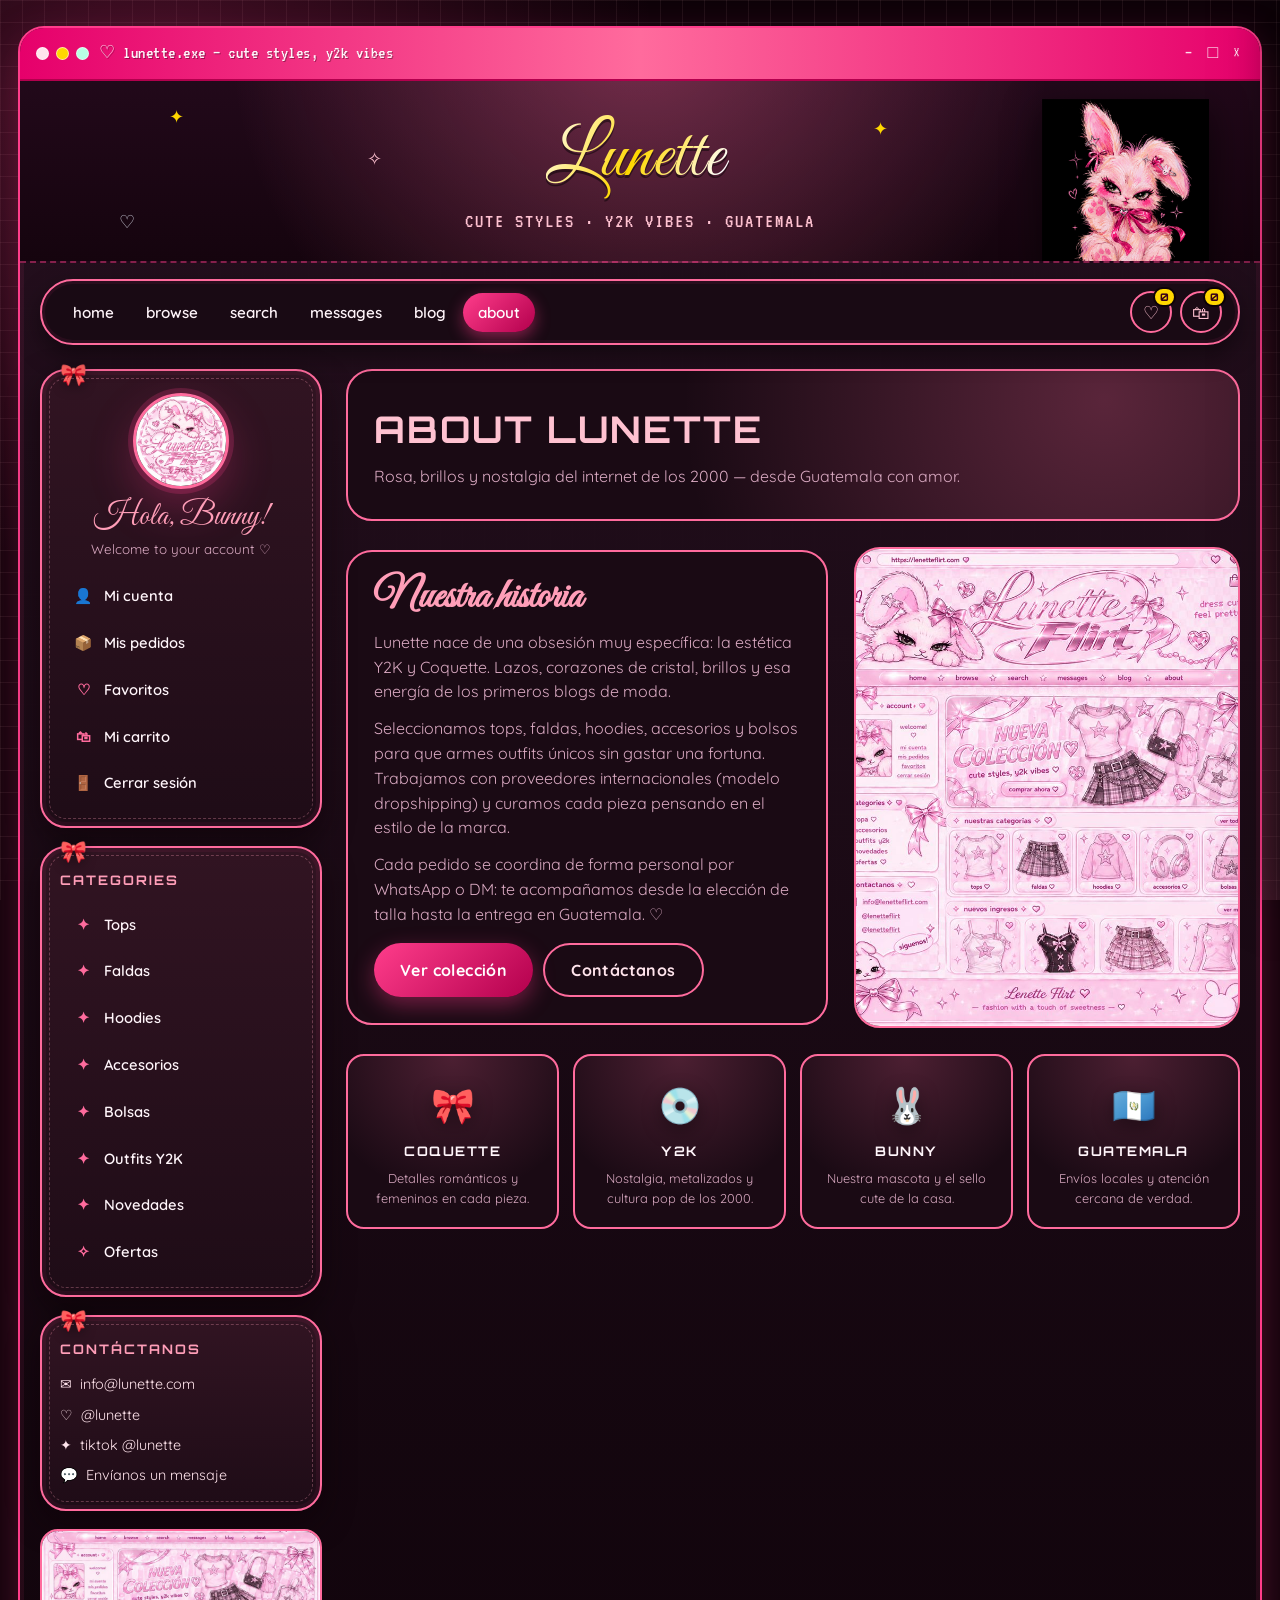
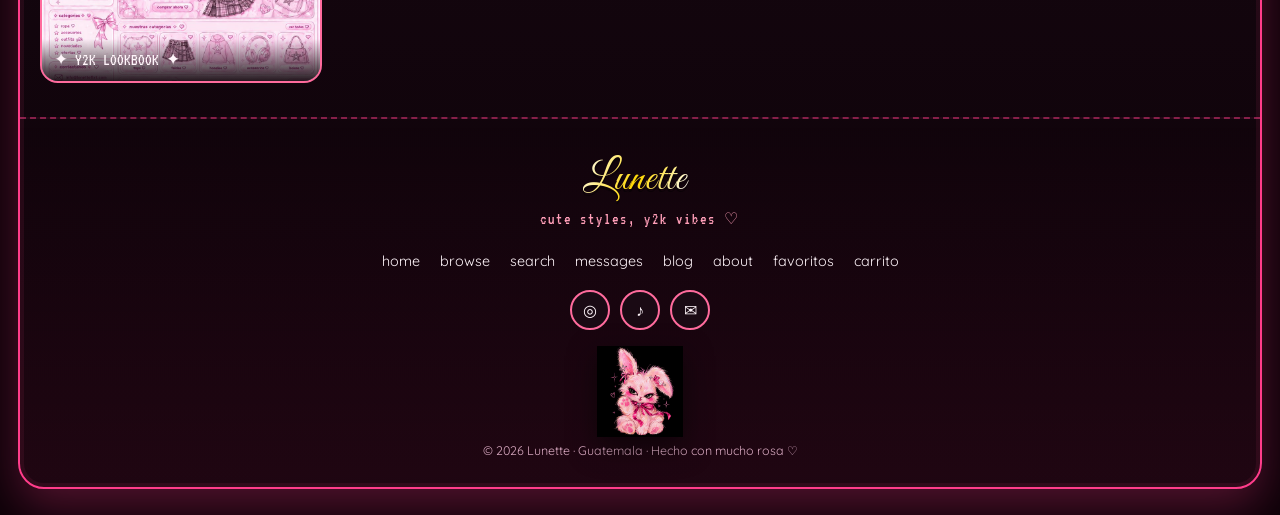
<file: about.html>
<!DOCTYPE html>
<html lang="es">
<head>
  <meta charset="UTF-8">
  <meta name="viewport" content="width=device-width, initial-scale=1.0">
  <title>About · Lunette</title>
  <meta name="description" content="Conoce Lunette, la tienda Y2K / Coquette de Guatemala.">
  <link rel="icon" href="data:image/svg+xml,<svg xmlns=%22http://www.w3.org/2000/svg%22 viewBox=%220 0 100 100%22><text y=%22.9em%22 font-size=%2290%22>🎀</text></svg>">
  <link rel="stylesheet" href="css/y2k.css">
</head>
<body data-page="about">
  <div class="site-shell">
    <div class="browser-window">
      <div data-chrome="windowbar"></div>
      <div data-chrome="header"></div>

      <div class="layout">
        <div data-chrome="sidebar"></div>

        <main class="main-content">
          <section class="page-hero">
            <h1>About Lunette</h1>
            <p>Rosa, brillos y nostalgia del internet de los 2000 — desde Guatemala con amor.</p>
          </section>

          <div class="about-grid">
            <section class="about-card">
              <h2>Nuestra historia</h2>
              <p>
                Lunette nace de una obsesión muy específica: la estética Y2K y Coquette.
                Lazos, corazones de cristal, brillos y esa energía de los primeros blogs de moda.
              </p>
              <p>
                Seleccionamos tops, faldas, hoodies, accesorios y bolsos para que armes outfits
                únicos sin gastar una fortuna. Trabajamos con proveedores internacionales
                (modelo dropshipping) y curamos cada pieza pensando en el estilo de la marca.
              </p>
              <p>
                Cada pedido se coordina de forma personal por WhatsApp o DM: te acompañamos
                desde la elección de talla hasta la entrega en Guatemala. ♡
              </p>
              <div class="detail-actions" style="margin-top:16px;">
                <a class="btn" href="browse.html">Ver colección</a>
                <a class="btn btn-ghost" href="messages.html">Contáctanos</a>
              </div>
            </section>

            <div class="about-media">
              <img src="public/img/brand/inspo.jpg" alt="Lookbook Y2K de Lunette">
            </div>
          </div>

          <section class="category-grid" aria-label="Valores de la marca">
            <div class="category-card">
              <span class="cat-emoji">🎀</span>
              <h3>Coquette</h3>
              <p>Detalles románticos y femeninos en cada pieza.</p>
            </div>
            <div class="category-card">
              <span class="cat-emoji">💿</span>
              <h3>Y2K</h3>
              <p>Nostalgia, metalizados y cultura pop de los 2000.</p>
            </div>
            <div class="category-card">
              <span class="cat-emoji">🐰</span>
              <h3>Bunny</h3>
              <p>Nuestra mascota y el sello cute de la casa.</p>
            </div>
            <div class="category-card">
              <span class="cat-emoji">🇬🇹</span>
              <h3>Guatemala</h3>
              <p>Envíos locales y atención cercana de verdad.</p>
            </div>
          </section>
        </main>
      </div>

      <div data-chrome="footer"></div>
    </div>
  </div>

  <div data-chrome="drawer"></div>

  <script src="js/data.js"></script>
  <script src="js/store.js"></script>
  <script src="js/components.js"></script>
  <script src="js/app.js"></script>
</body>
</html>
</file>
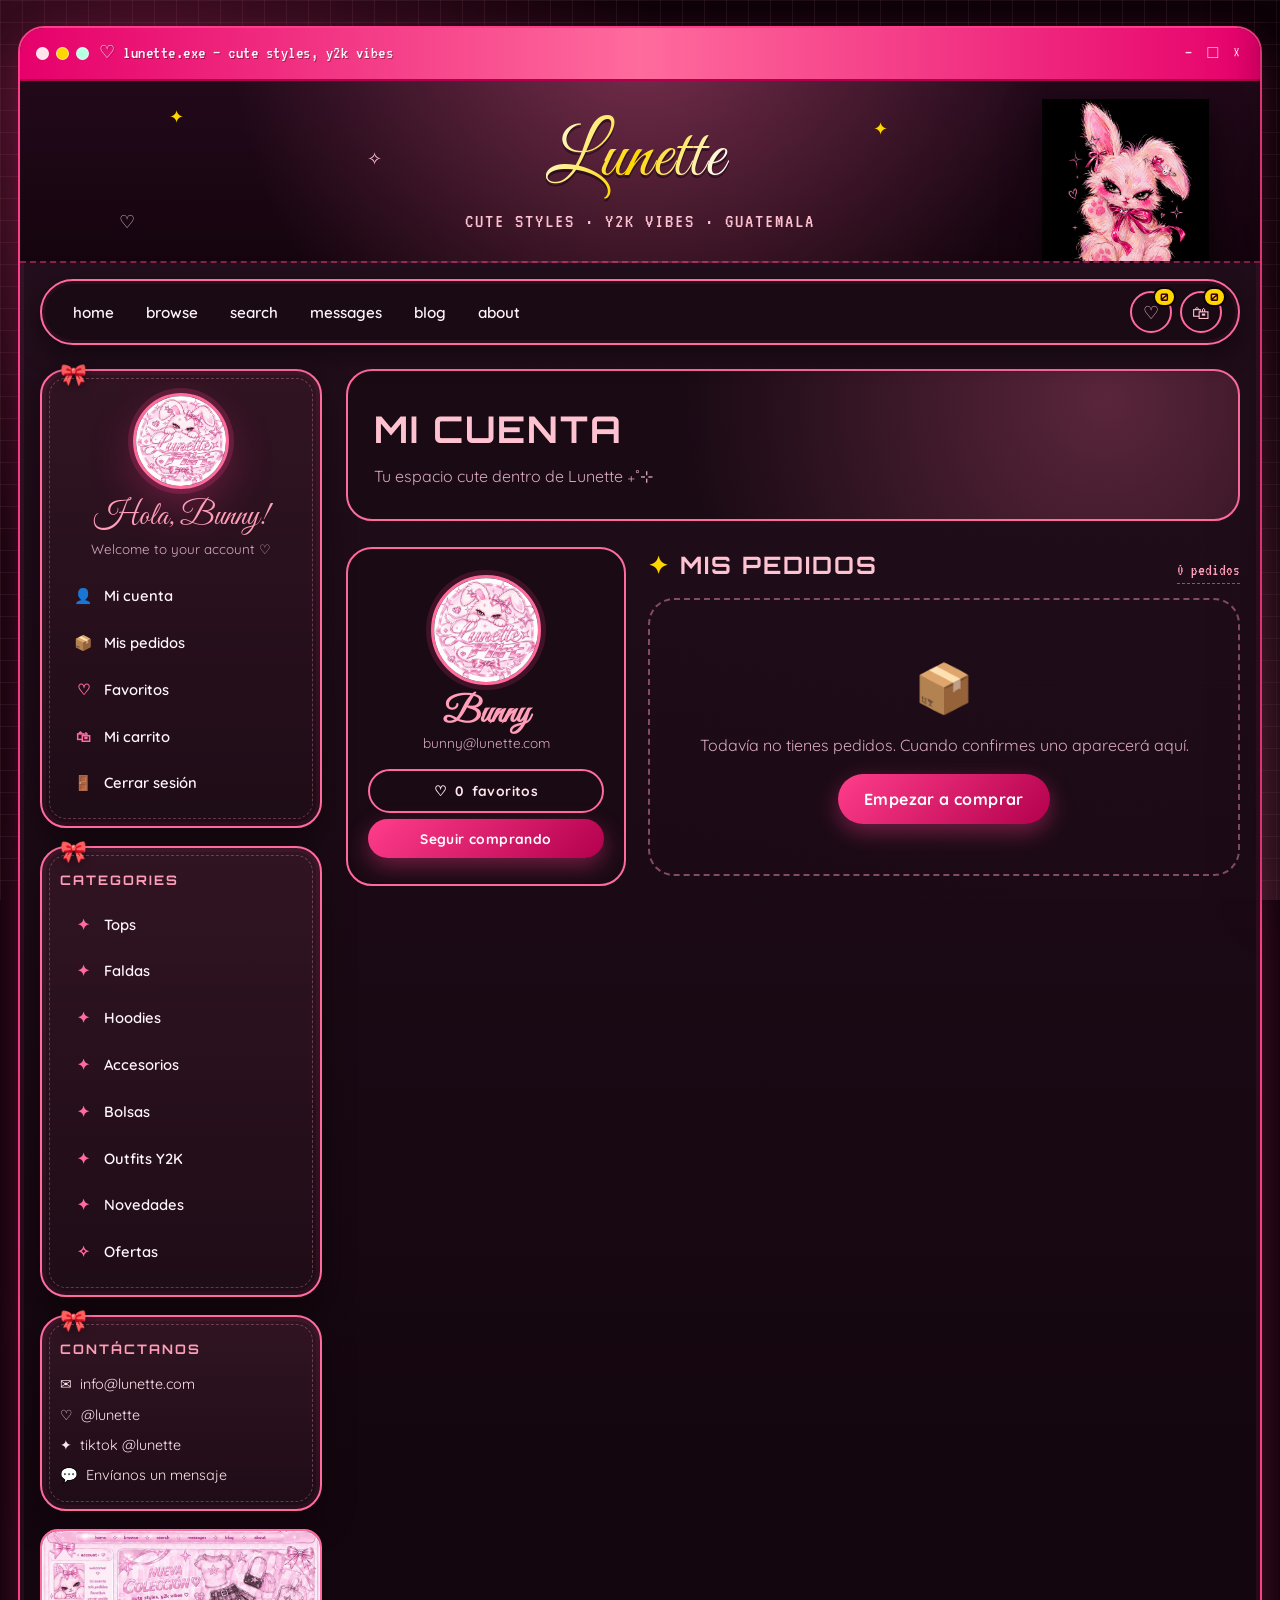
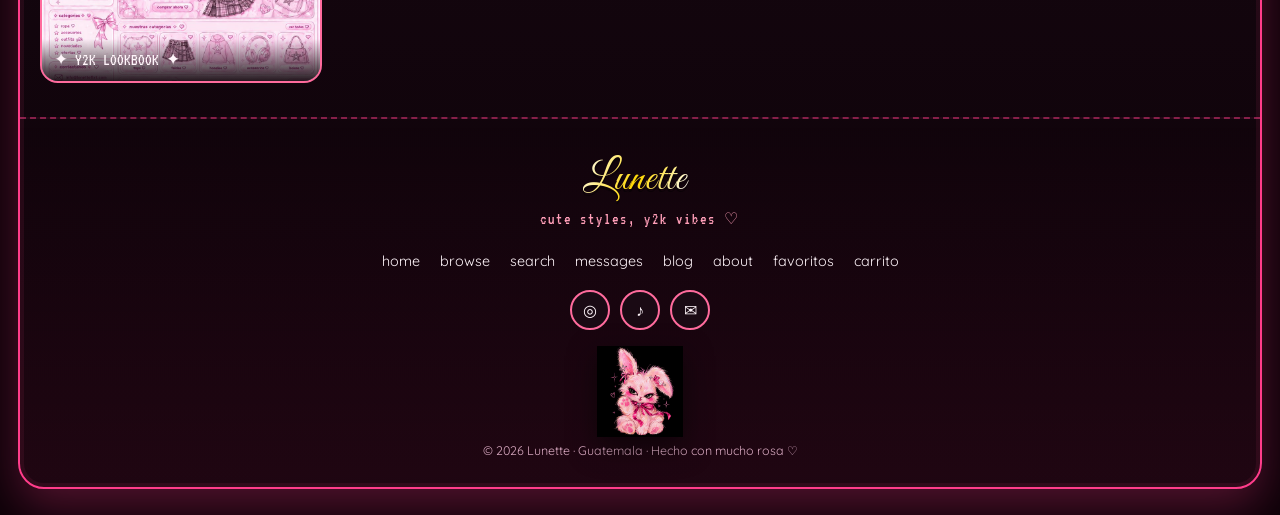
<file: account.html>
<!DOCTYPE html>
<html lang="es">
<head>
  <meta charset="UTF-8">
  <meta name="viewport" content="width=device-width, initial-scale=1.0">
  <title>Mi cuenta · Lunette</title>
  <meta name="description" content="Tu cuenta demo, pedidos y favoritos de Lunette.">
  <link rel="icon" href="data:image/svg+xml,<svg xmlns=%22http://www.w3.org/2000/svg%22 viewBox=%220 0 100 100%22><text y=%22.9em%22 font-size=%2290%22>🎀</text></svg>">
  <link rel="stylesheet" href="css/y2k.css">
</head>
<body data-page="account">
  <div class="site-shell">
    <div class="browser-window">
      <div data-chrome="windowbar"></div>
      <div data-chrome="header"></div>

      <div class="layout">
        <div data-chrome="sidebar"></div>

        <main class="main-content">
          <section class="page-hero">
            <h1>Mi cuenta</h1>
            <p>Tu espacio cute dentro de Lunette ₊˚⊹</p>
          </section>

          <div class="account-grid">
            <section class="profile-card">
              <img src="public/img/brand/avatar.png" alt="Avatar de la conejita Lunette">
              <h2>Bunny</h2>
              <p>bunny@lunette.com</p>
              <div class="profile-links">
                <a class="btn btn-ghost btn-sm" href="favorites.html">♡ <span id="favTotal">0</span> favoritos</a>
                <a class="btn btn-sm" href="browse.html">Seguir comprando</a>
              </div>
            </section>

            <section>
              <div class="section-head">
                <h2 class="section-title" id="ordersTitle">Mis pedidos</h2>
                <span class="link-more"><span id="orderCount">0</span> pedidos</span>
              </div>
              <div class="order-list" id="ordersList"></div>
            </section>
          </div>
        </main>
      </div>

      <div data-chrome="footer"></div>
    </div>
  </div>

  <div data-chrome="drawer"></div>

  <script src="js/data.js"></script>
  <script src="js/store.js"></script>
  <script src="js/components.js"></script>
  <script src="js/app.js"></script>
</body>
</html>
</file>
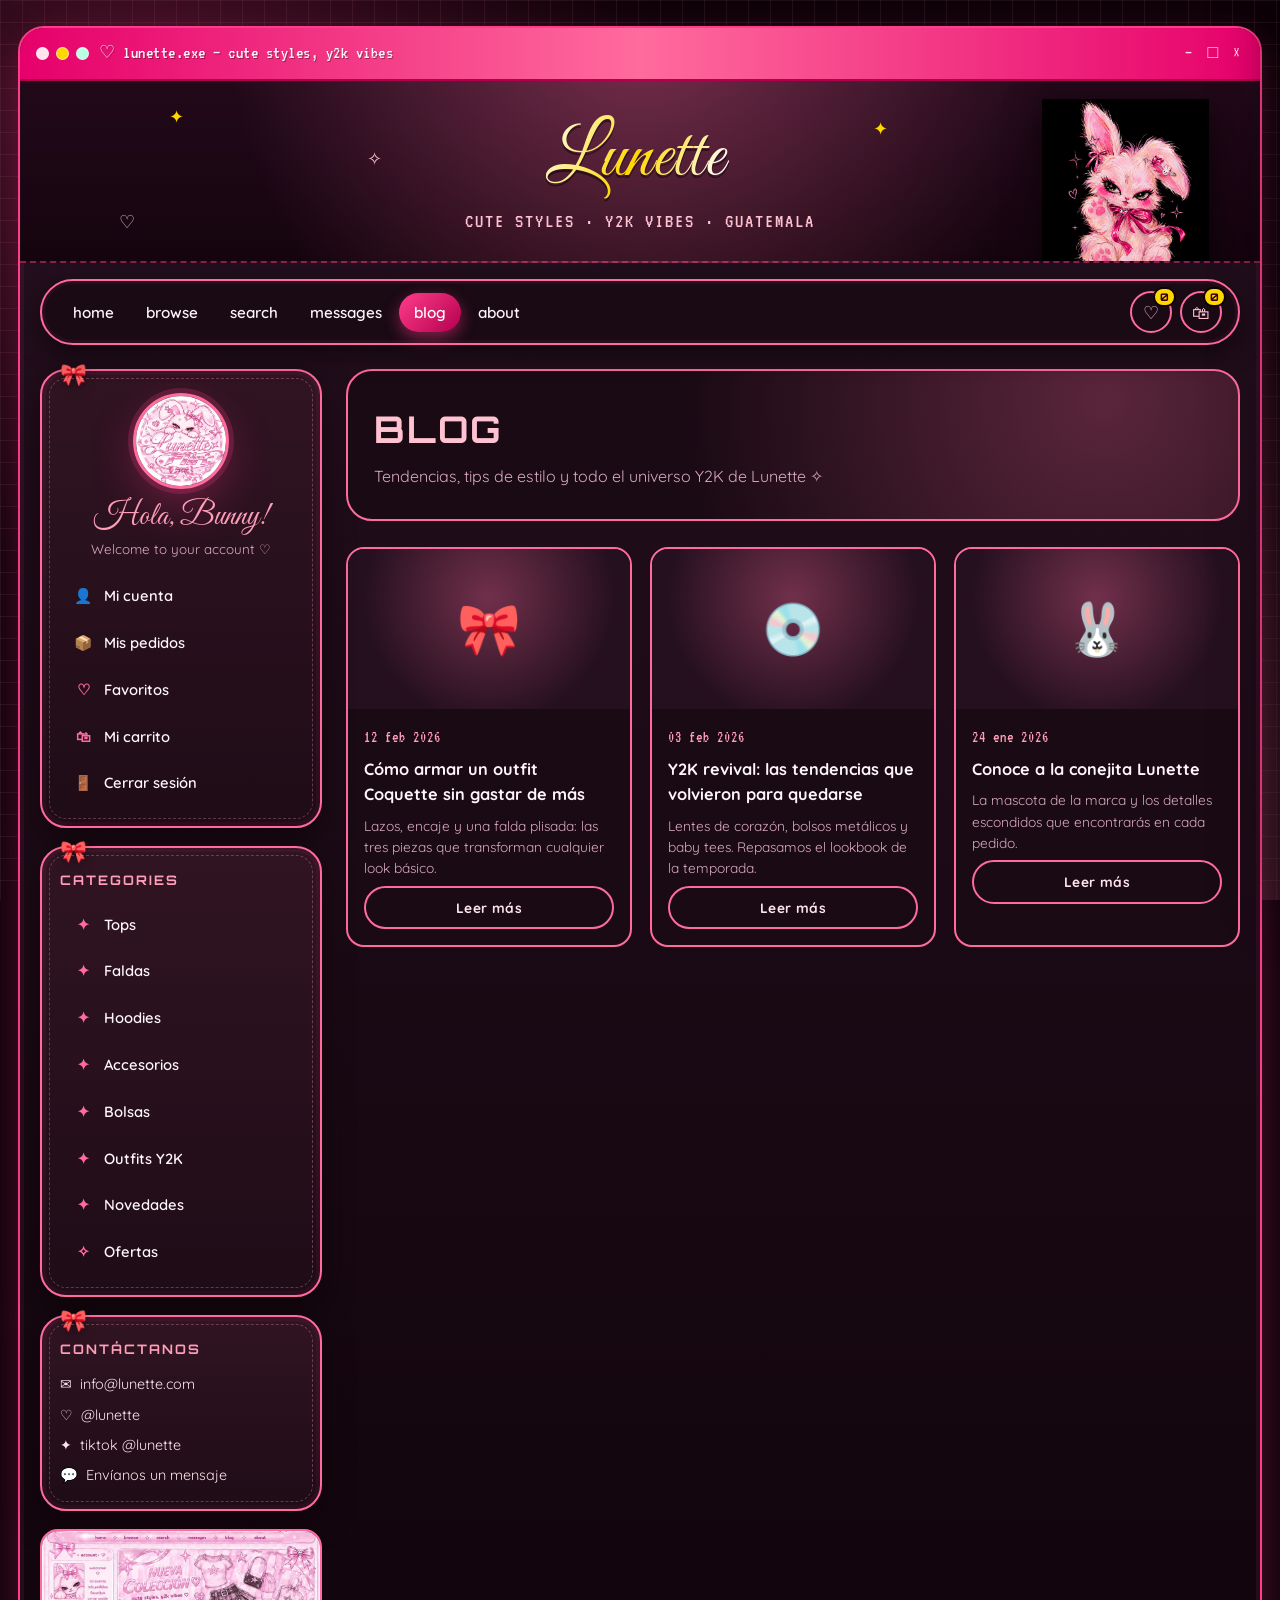
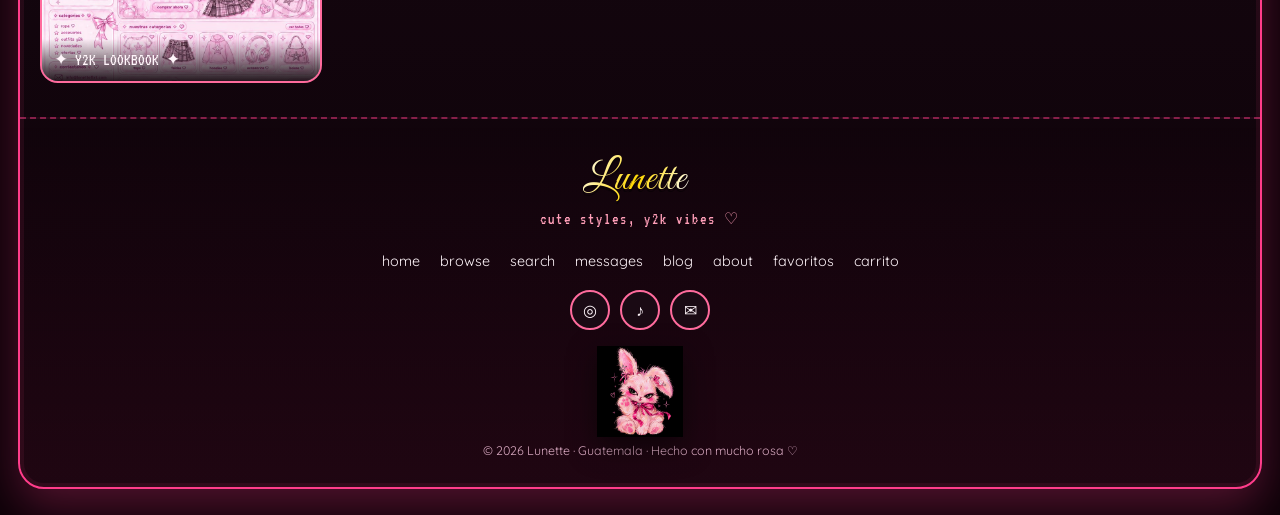
<file: blog.html>
<!DOCTYPE html>
<html lang="es">
<head>
  <meta charset="UTF-8">
  <meta name="viewport" content="width=device-width, initial-scale=1.0">
  <title>Blog · Lunette</title>
  <meta name="description" content="Tendencias Y2K, outfits coquette y novedades de Lunette Guatemala.">
  <link rel="icon" href="data:image/svg+xml,<svg xmlns=%22http://www.w3.org/2000/svg%22 viewBox=%220 0 100 100%22><text y=%22.9em%22 font-size=%2290%22>🎀</text></svg>">
  <link rel="stylesheet" href="css/y2k.css">
</head>
<body data-page="blog">
  <div class="site-shell">
    <div class="browser-window">
      <div data-chrome="windowbar"></div>
      <div data-chrome="header"></div>

      <div class="layout">
        <div data-chrome="sidebar"></div>

        <main class="main-content">
          <section class="page-hero">
            <h1>Blog</h1>
            <p>Tendencias, tips de estilo y todo el universo Y2K de Lunette ✧</p>
          </section>

          <div class="blog-grid" id="blogGrid"></div>
        </main>
      </div>

      <div data-chrome="footer"></div>
    </div>
  </div>

  <div data-chrome="drawer"></div>

  <script src="js/data.js"></script>
  <script src="js/store.js"></script>
  <script src="js/components.js"></script>
  <script src="js/app.js"></script>
</body>
</html>
</file>
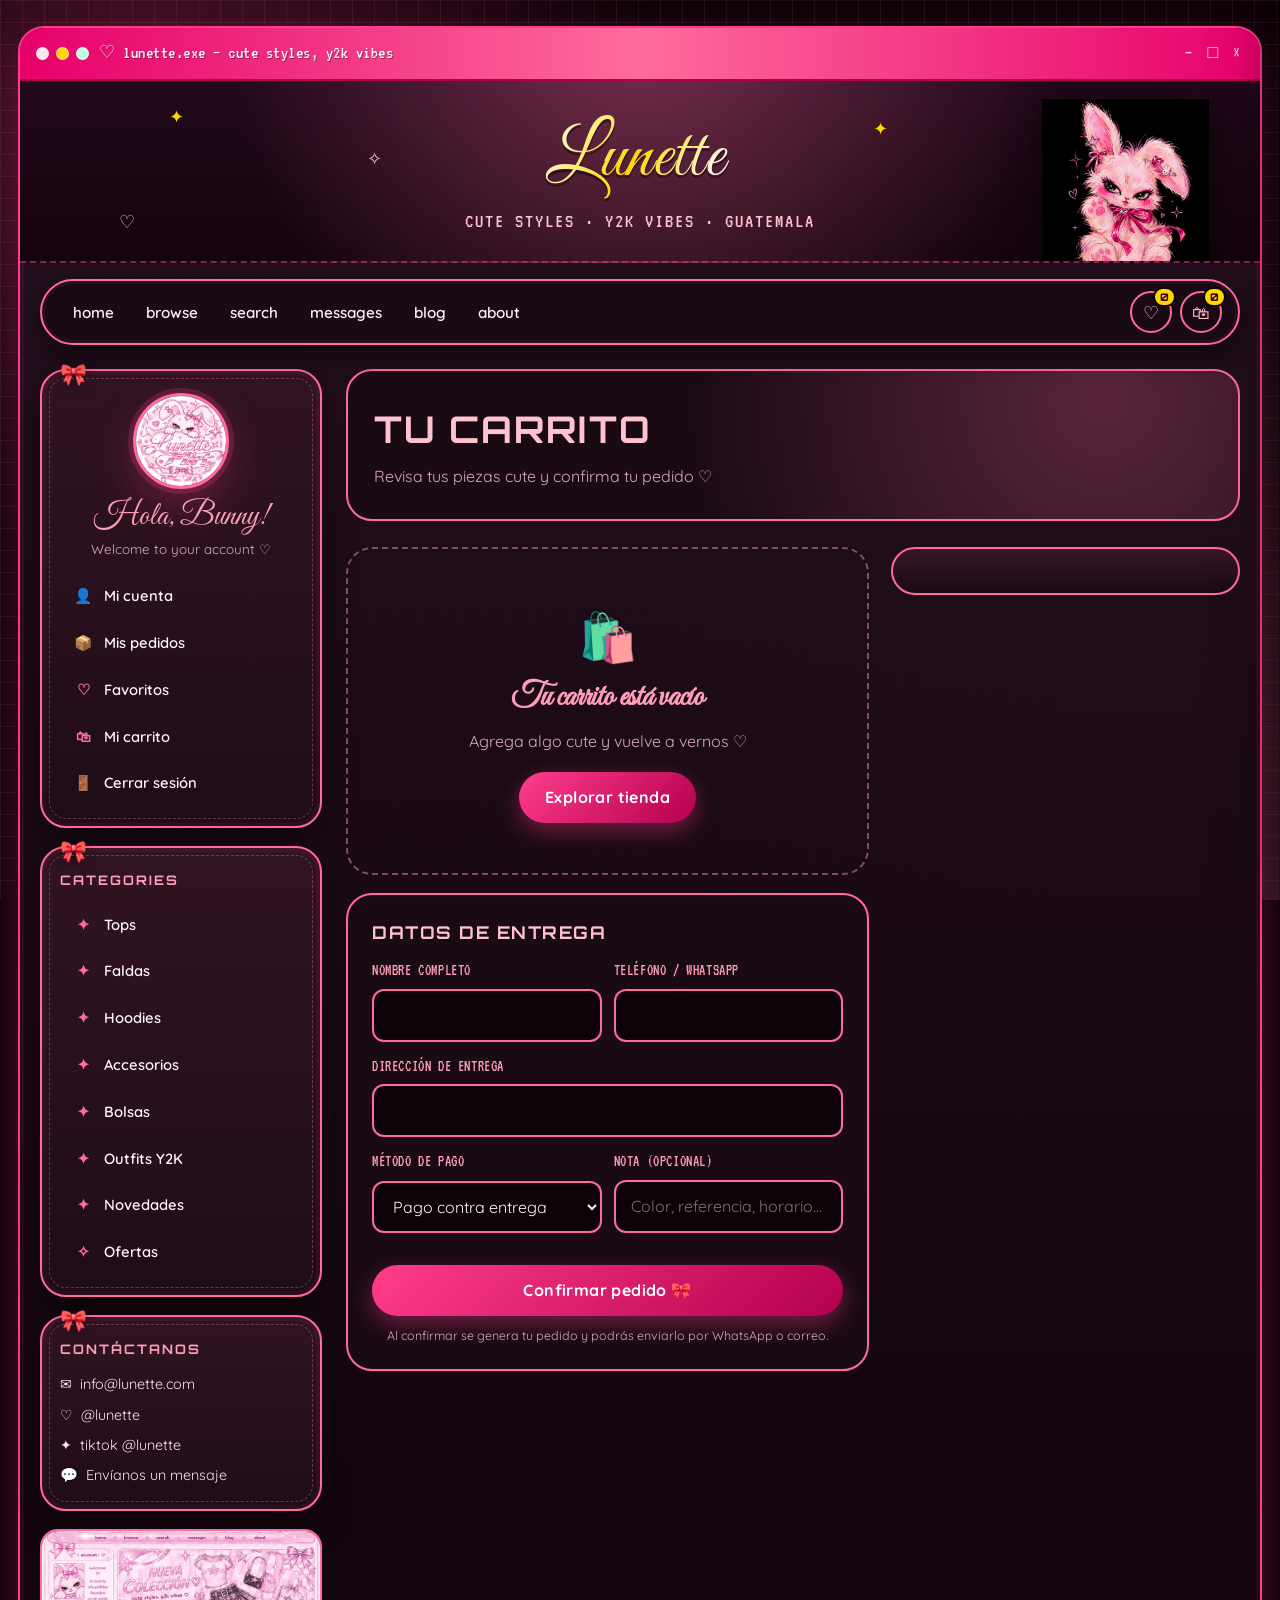
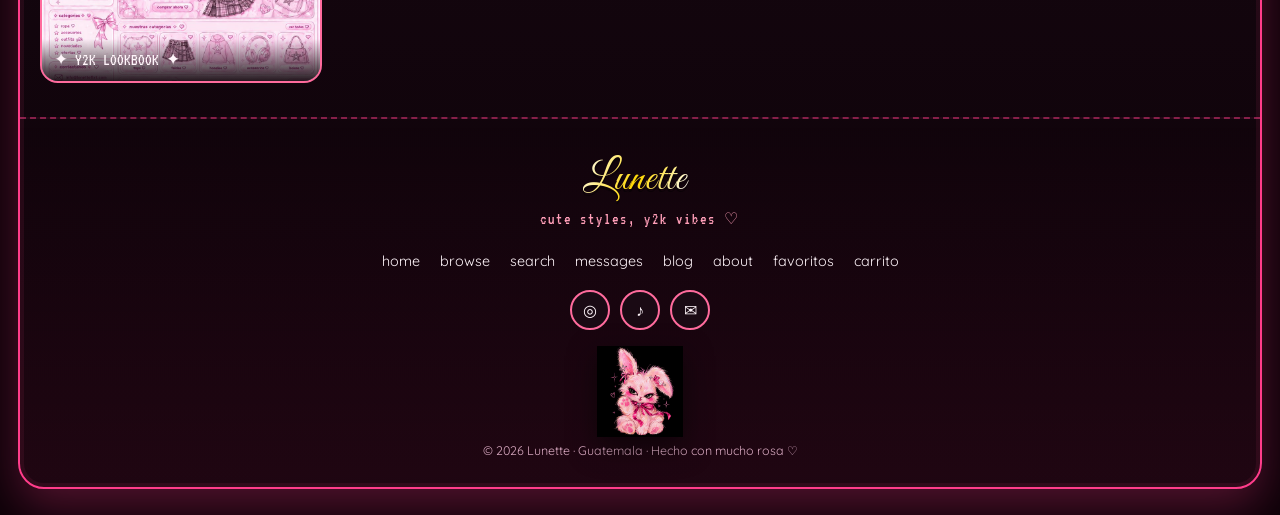
<file: cart.html>
<!DOCTYPE html>
<html lang="es">
<head>
  <meta charset="UTF-8">
  <meta name="viewport" content="width=device-width, initial-scale=1.0">
  <title>Carrito · Lunette</title>
  <meta name="description" content="Revisa tu carrito Lunette y confirma tu pedido en Guatemala.">
  <link rel="icon" href="data:image/svg+xml,<svg xmlns=%22http://www.w3.org/2000/svg%22 viewBox=%220 0 100 100%22><text y=%22.9em%22 font-size=%2290%22>🎀</text></svg>">
  <link rel="stylesheet" href="css/y2k.css">
</head>
<body data-page="cart">
  <div class="site-shell">
    <div class="browser-window">
      <div data-chrome="windowbar"></div>
      <div data-chrome="header"></div>

      <div class="layout">
        <div data-chrome="sidebar"></div>

        <main class="main-content">
          <section class="page-hero">
            <h1>Tu carrito</h1>
            <p>Revisa tus piezas cute y confirma tu pedido ♡</p>
          </section>

          <div class="cart-layout">
            <section>
              <div class="cart-list" id="cartList"></div>

              <section class="contact-card" id="checkoutSection" style="margin-top:18px;" hidden>
                <h2>Datos de entrega</h2>
                <form id="checkoutForm" novalidate>
                  <div class="form-grid">
                    <div class="field">
                      <label for="orderName">Nombre completo</label>
                      <input id="orderName" name="name" type="text" autocomplete="name" required>
                    </div>
                    <div class="field">
                      <label for="orderPhone">Teléfono / WhatsApp</label>
                      <input id="orderPhone" name="phone" type="tel" autocomplete="tel" required>
                    </div>
                    <div class="field full">
                      <label for="orderAddress">Dirección de entrega</label>
                      <input id="orderAddress" name="address" type="text" autocomplete="street-address" required>
                    </div>
                    <div class="field">
                      <label for="orderPayment">Método de pago</label>
                      <select id="orderPayment" name="payment">
                        <option value="contra-entrega">Pago contra entrega</option>
                        <option value="transferencia">Transferencia bancaria</option>
                      </select>
                    </div>
                    <div class="field">
                      <label for="orderNote">Nota (opcional)</label>
                      <input id="orderNote" name="note" type="text" placeholder="Color, referencia, horario…">
                    </div>
                  </div>

                  <div id="checkoutTotals" style="margin:16px 0;display:grid;gap:8px;"></div>

                  <button class="btn btn-block" type="submit">Confirmar pedido 🎀</button>
                  <p style="font-size:.78rem;color:var(--muted);margin-top:10px;text-align:center;">
                    Al confirmar se genera tu pedido y podrás enviarlo por WhatsApp o correo.
                  </p>
                </form>
              </section>

              <div id="orderSuccess" hidden></div>
            </section>

            <aside class="cart-summary" id="cartSummary" aria-label="Resumen del carrito"></aside>
          </div>
        </main>
      </div>

      <div data-chrome="footer"></div>
    </div>
  </div>

  <div data-chrome="drawer"></div>

  <script src="js/data.js"></script>
  <script src="js/store.js"></script>
  <script src="js/components.js"></script>
  <script src="js/app.js"></script>
</body>
</html>
</file>
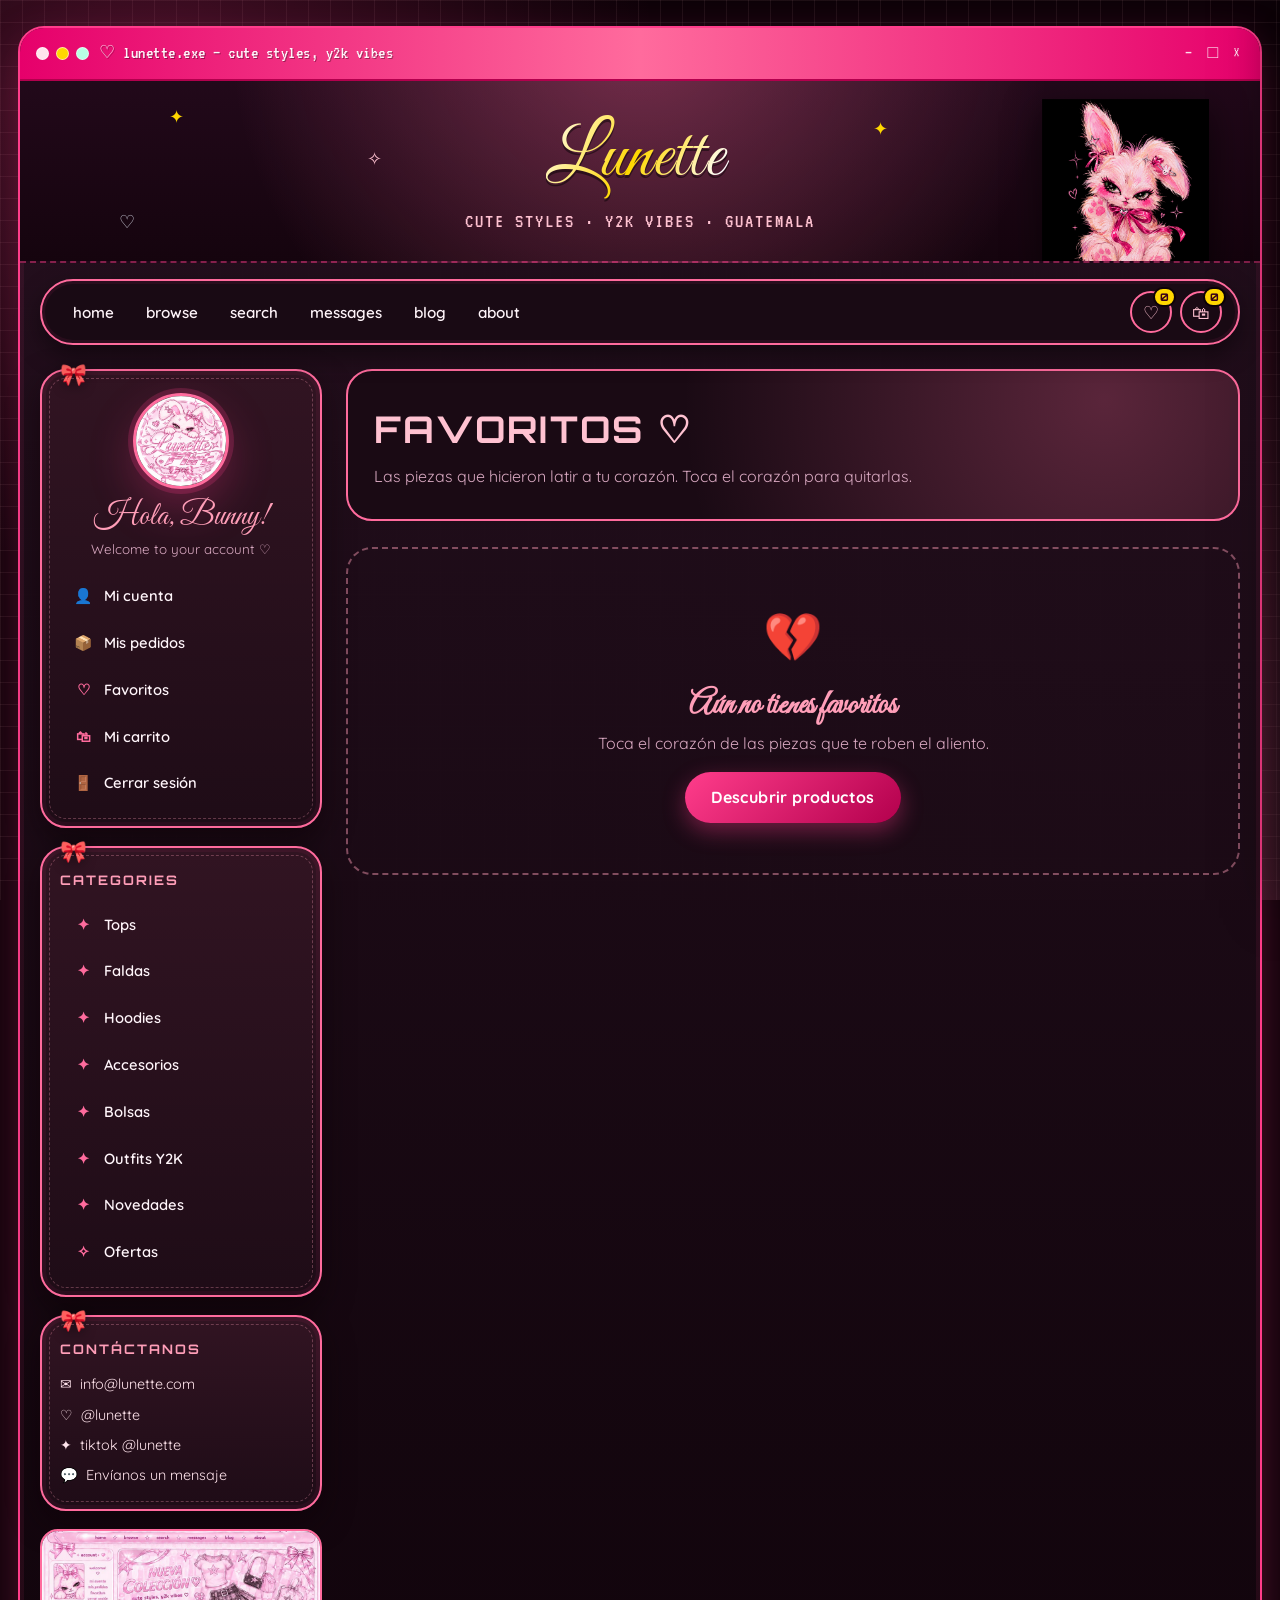
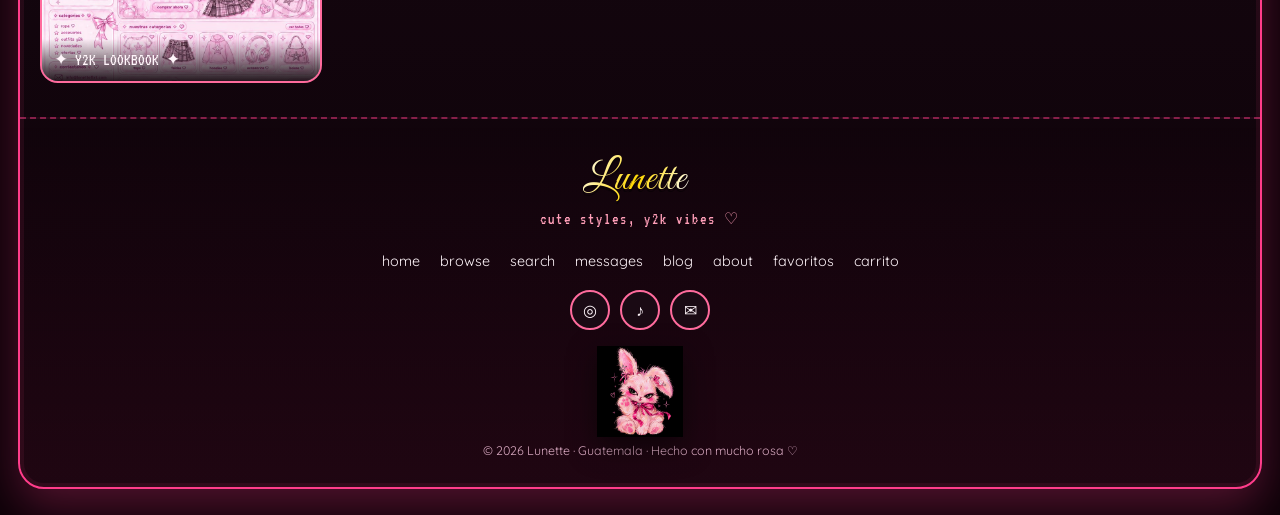
<file: favorites.html>
<!DOCTYPE html>
<html lang="es">
<head>
  <meta charset="UTF-8">
  <meta name="viewport" content="width=device-width, initial-scale=1.0">
  <title>Favoritos · Lunette</title>
  <meta name="description" content="Tus piezas favoritas de Lunette Guatemala.">
  <link rel="icon" href="data:image/svg+xml,<svg xmlns=%22http://www.w3.org/2000/svg%22 viewBox=%220 0 100 100%22><text y=%22.9em%22 font-size=%2290%22>🎀</text></svg>">
  <link rel="stylesheet" href="css/y2k.css">
</head>
<body data-page="favorites">
  <div class="site-shell">
    <div class="browser-window">
      <div data-chrome="windowbar"></div>
      <div data-chrome="header"></div>

      <div class="layout">
        <div data-chrome="sidebar"></div>

        <main class="main-content">
          <section class="page-hero">
            <h1>Favoritos ♡</h1>
            <p>Las piezas que hicieron latir a tu corazón. Toca el corazón para quitarlas.</p>
          </section>

          <div class="product-grid" id="favoritesGrid"></div>
        </main>
      </div>

      <div data-chrome="footer"></div>
    </div>
  </div>

  <div data-chrome="drawer"></div>

  <script src="js/data.js"></script>
  <script src="js/store.js"></script>
  <script src="js/components.js"></script>
  <script src="js/app.js"></script>
</body>
</html>
</file>
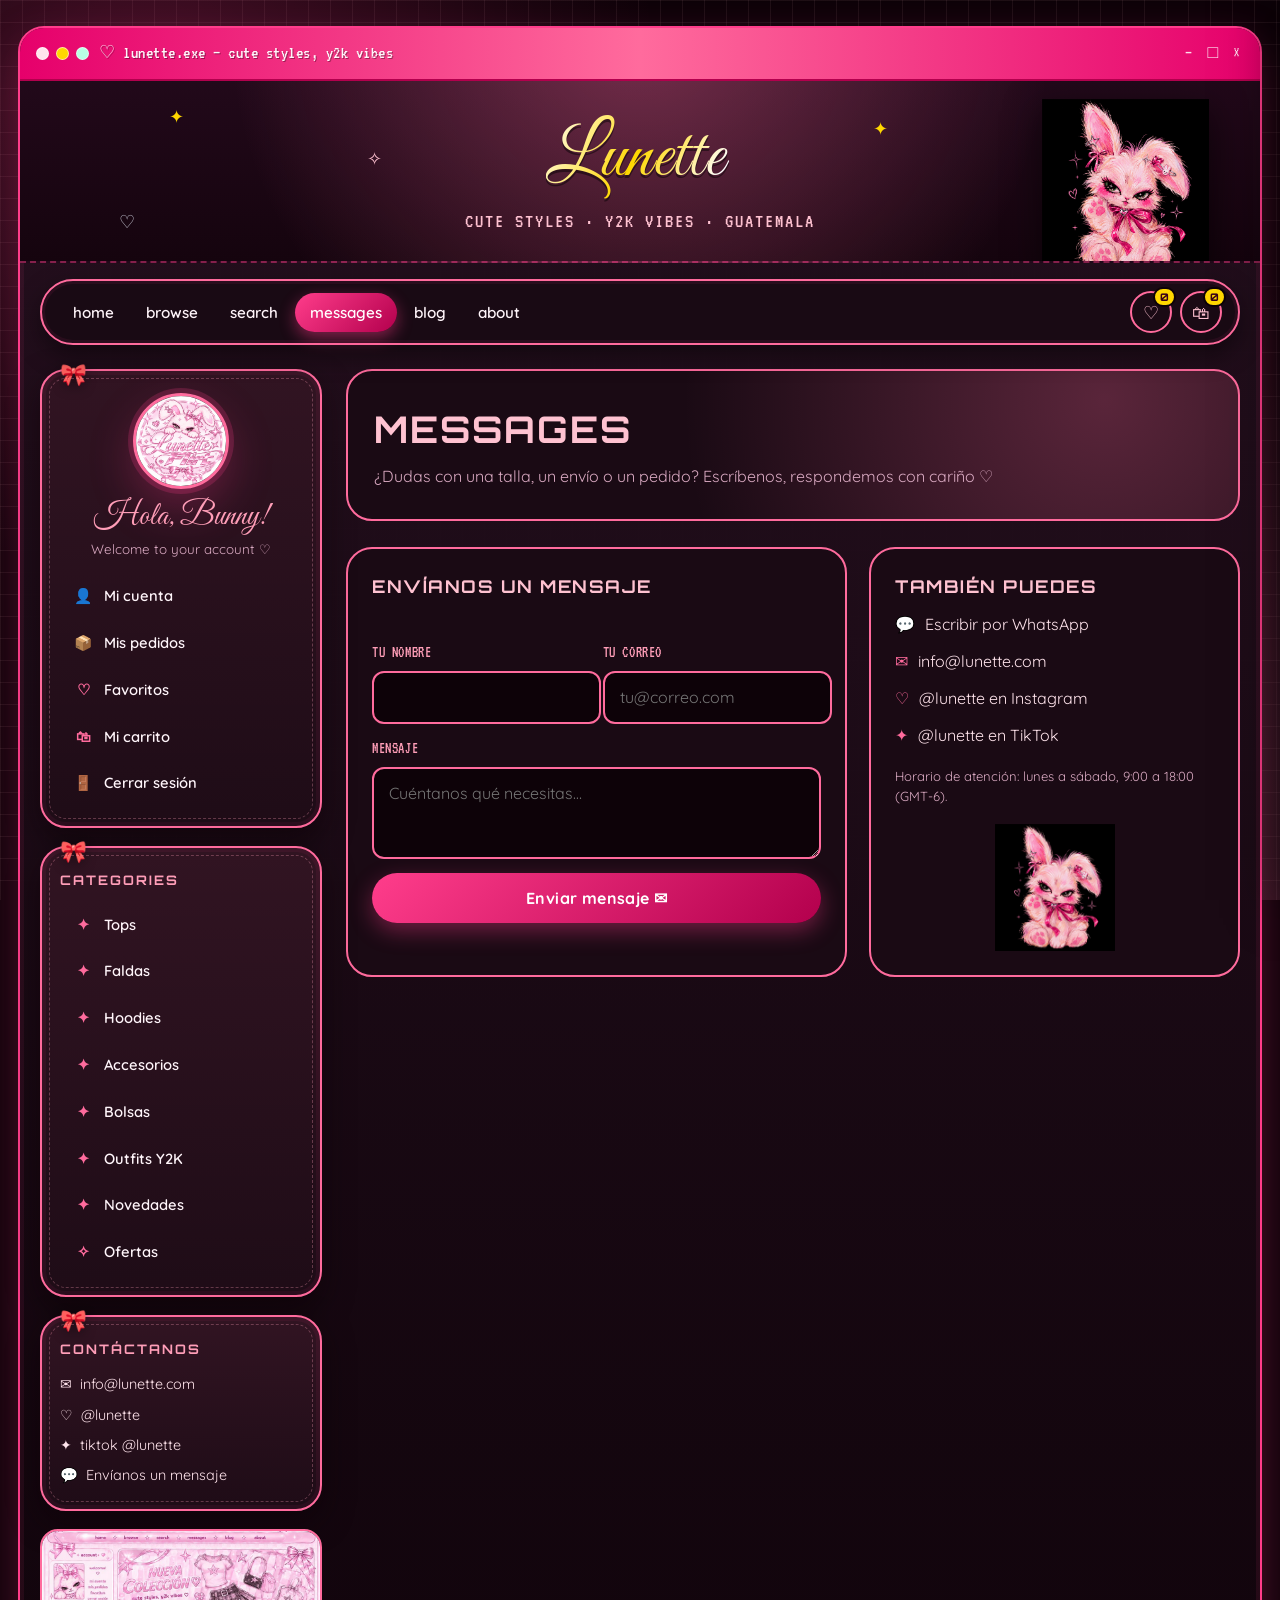
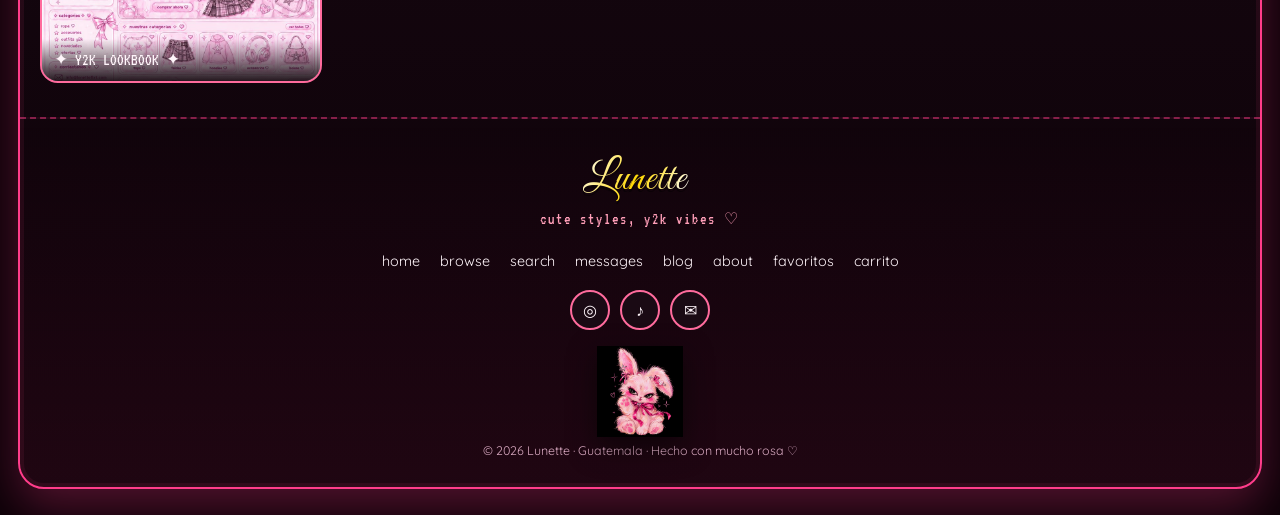
<file: messages.html>
<!DOCTYPE html>
<html lang="es">
<head>
  <meta charset="UTF-8">
  <meta name="viewport" content="width=device-width, initial-scale=1.0">
  <title>Messages · Lunette</title>
  <meta name="description" content="Contáctanos: pedidos, tallas y envíos de Lunette Guatemala.">
  <link rel="icon" href="data:image/svg+xml,<svg xmlns=%22http://www.w3.org/2000/svg%22 viewBox=%220 0 100 100%22><text y=%22.9em%22 font-size=%2290%22>🎀</text></svg>">
  <link rel="stylesheet" href="css/y2k.css">
</head>
<body data-page="messages">
  <div class="site-shell">
    <div class="browser-window">
      <div data-chrome="windowbar"></div>
      <div data-chrome="header"></div>

      <div class="layout">
        <div data-chrome="sidebar"></div>

        <main class="main-content">
          <section class="page-hero">
            <h1>Messages</h1>
            <p>¿Dudas con una talla, un envío o un pedido? Escríbenos, respondemos con cariño ♡</p>
          </section>

          <div class="message-layout">
            <section class="contact-card">
              <h2>Envíanos un mensaje</h2>
              <form id="messageForm">
                <div class="form-grid">
                  <div class="field">
                    <label for="msgName">Tu nombre</label>
                    <input id="msgName" type="text" autocomplete="name" required>
                  </div>
                  <div class="field">
                    <label for="msgEmail">Tu correo</label>
                    <input id="msgEmail" type="email" autocomplete="email" placeholder="tu@correo.com">
                  </div>
                  <div class="field full">
                    <label for="msgText">Mensaje</label>
                    <textarea id="msgText" placeholder="Cuéntanos qué necesitas…" required></textarea>
                  </div>
                </div>
                <button class="btn btn-block" type="submit" style="margin-top:14px;">Enviar mensaje ✉</button>
              </form>
            </section>

            <aside class="contact-card">
              <h2>También puedes</h2>
              <a class="contact-line" id="whatsappContact" href="#" target="_blank" rel="noopener">
                <span class="ico">💬</span> Escribir por WhatsApp
              </a>
              <a class="contact-line" href="mailto:info@lunette.com">
                <span class="ico">✉</span> info@lunette.com
              </a>
              <a class="contact-line" href="https://instagram.com/lunette" target="_blank" rel="noopener">
                <span class="ico">♡</span> @lunette en Instagram
              </a>
              <a class="contact-line" href="https://instagram.com/lunette" target="_blank" rel="noopener">
                <span class="ico">✦</span> @lunette en TikTok
              </a>
              <p style="font-size:.82rem;color:var(--muted);margin-top:6px;">
                Horario de atención: lunes a sábado, 9:00 a 18:00 (GMT-6).
              </p>
              <img src="public/img/brand/mascot.png" alt="Conejita Lunette" style="width:120px;margin:6px auto 0;">
            </aside>
          </div>
        </main>
      </div>

      <div data-chrome="footer"></div>
    </div>
  </div>

  <div data-chrome="drawer"></div>

  <script src="js/data.js"></script>
  <script src="js/store.js"></script>
  <script src="js/components.js"></script>
  <script src="js/app.js"></script>
</body>
</html>
</file>
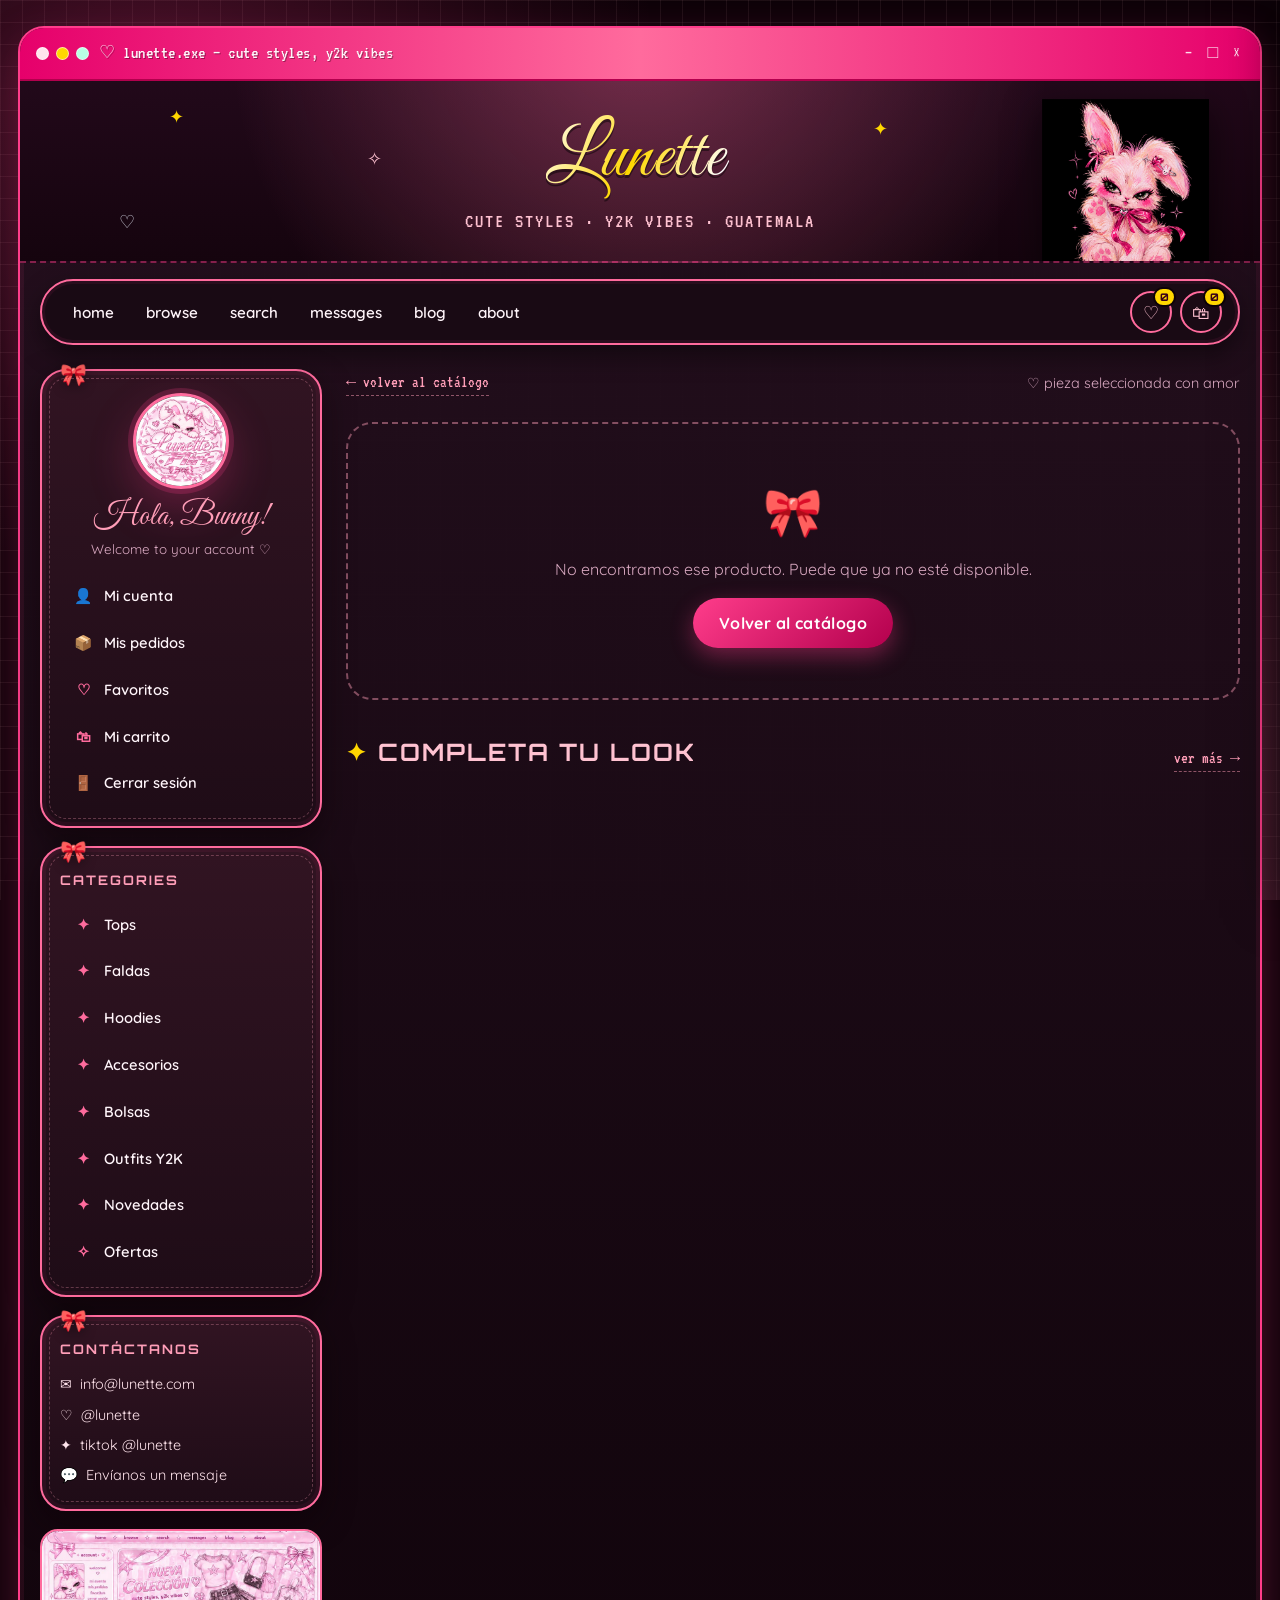
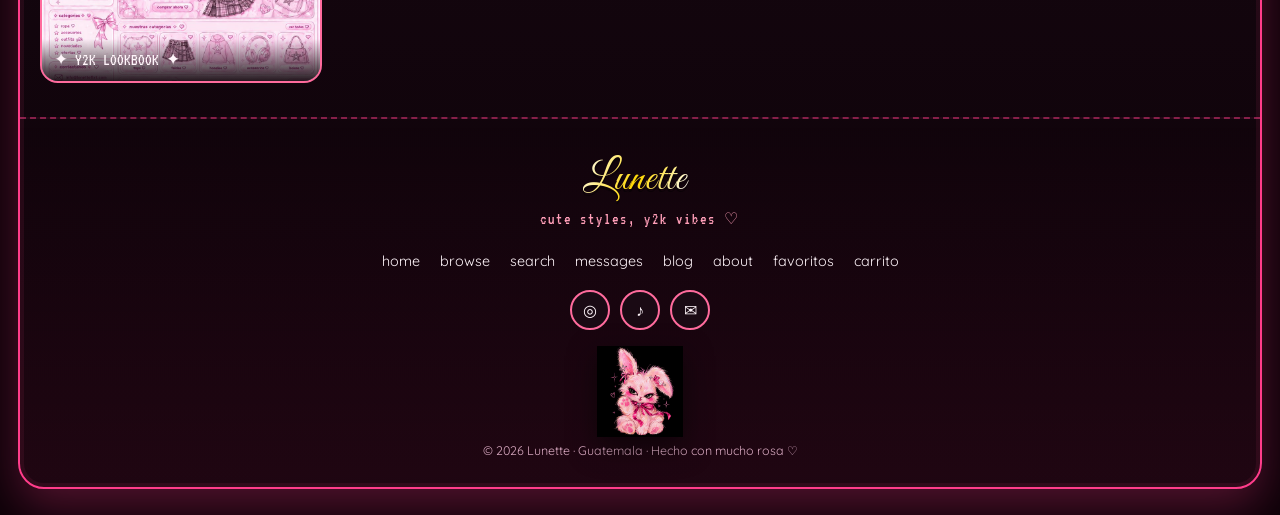
<file: product.html>
<!DOCTYPE html>
<html lang="es">
<head>
  <meta charset="UTF-8">
  <meta name="viewport" content="width=device-width, initial-scale=1.0">
  <title>Producto · Lunette</title>
  <meta name="description" content="Detalle de producto Lunette — moda y accesorios Y2K / Coquette en Guatemala.">
  <link rel="icon" href="data:image/svg+xml,<svg xmlns=%22http://www.w3.org/2000/svg%22 viewBox=%220 0 100 100%22><text y=%22.9em%22 font-size=%2290%22>🎀</text></svg>">
  <link rel="stylesheet" href="css/y2k.css">
</head>
<body data-page="product">
  <div class="site-shell">
    <div class="browser-window">
      <div data-chrome="windowbar"></div>
      <div data-chrome="header"></div>

      <div class="layout">
        <div data-chrome="sidebar"></div>

        <main class="main-content">
          <div class="results-meta">
            <a class="link-more" href="browse.html">← volver al catálogo</a>
            <span>♡ pieza seleccionada con amor</span>
          </div>

          <div class="product-detail" id="productDetail"></div>

          <section class="related" aria-labelledby="relatedTitle">
            <div class="section-head">
              <h2 class="section-title" id="relatedTitle">Completa tu look</h2>
              <a class="link-more" href="browse.html">ver más →</a>
            </div>
            <div class="product-grid" id="relatedGrid"></div>
          </section>
        </main>
      </div>

      <div data-chrome="footer"></div>
    </div>
  </div>

  <div data-chrome="drawer"></div>

  <script src="js/data.js"></script>
  <script src="js/store.js"></script>
  <script src="js/components.js"></script>
  <script src="js/app.js"></script>
</body>
</html>
</file>
<file: css/y2k.css>
/* ============================================================
   LUNETTE — Y2K / Coquette Storefront
   Design system: monochrome pink, dark grid, metallic logo
   ============================================================ */
@import url('https://fonts.googleapis.com/css2?family=Great+Vibes&family=Orbitron:wght@600;800;900&family=VT323&family=Quicksand:wght@400;500;600;700&display=swap');

:root {
  --pink-50: #fff5fa;
  --pink-100: #ffe4ec;
  --pink-200: #ffc2d1;
  --pink-300: #ff9eb8;
  --pink-400: #ff6b9d;
  --pink-500: #ff3d8b;
  --pink-600: #e6006b;
  --pink-700: #b3004d;

  --dark: #0d0208;
  --dark-2: #1a0a14;
  --dark-3: #25101f;
  --white: #fff5fa;
  --muted: #d9a9c1;

  --gold: #ffd700;
  --silver: #c9c9d6;
  --mint: #b8ffe4;

  --radius-lg: 26px;
  --radius-md: 18px;
  --radius-sm: 12px;
  --shadow-pink: 0 18px 45px rgba(255, 61, 139, 0.28);
  --shadow-soft: 0 12px 30px rgba(13, 2, 8, 0.55);

  --font-cursive: 'Great Vibes', 'Brush Script MT', cursive;
  --font-display: 'Orbitron', 'Arial Black', sans-serif;
  --font-pixel: 'VT323', 'Courier New', monospace;
  --font-body: 'Quicksand', 'Segoe UI', Tahoma, sans-serif;
}

* { margin: 0; padding: 0; box-sizing: border-box; }

html { scroll-behavior: smooth; }

body {
  font-family: var(--font-body);
  color: var(--white);
  min-height: 100vh;
  background-color: var(--dark);
  background-image:
    radial-gradient(circle at 12% 8%, rgba(255, 61, 139, 0.22), transparent 36%),
    radial-gradient(circle at 88% 92%, rgba(255, 143, 180, 0.18), transparent 40%),
    linear-gradient(rgba(255, 194, 209, 0.07) 1px, transparent 1px),
    linear-gradient(90deg, rgba(255, 194, 209, 0.07) 1px, transparent 1px);
  background-size: auto, auto, 22px 22px, 22px 22px;
  background-attachment: fixed;
  line-height: 1.55;
  overflow-x: hidden;
}

img { max-width: 100%; display: block; }
a { color: inherit; text-decoration: none; }
button, input, select, textarea { font: inherit; color: inherit; }
button { cursor: pointer; }
ul { list-style: none; }

::selection { background: var(--pink-500); color: #fff; }

/* scrollbar */
::-webkit-scrollbar { width: 12px; height: 12px; }
::-webkit-scrollbar-track { background: var(--dark-2); }
::-webkit-scrollbar-thumb {
  background: linear-gradient(var(--pink-500), var(--pink-700));
  border-radius: 20px;
  border: 3px solid var(--dark-2);
}

/* ---------- shimmering decorations ---------- */
.sparkle {
  position: absolute;
  color: var(--gold);
  font-size: 1.1rem;
  pointer-events: none;
  animation: twinkle 2.8s ease-in-out infinite;
}
.sparkle.s2 { color: var(--pink-200); animation-delay: .7s; }
.sparkle.s3 { color: var(--silver); animation-delay: 1.4s; }
@keyframes twinkle {
  0%, 100% { opacity: .25; transform: scale(.75) rotate(0deg); }
  50% { opacity: 1; transform: scale(1.15) rotate(18deg); }
}

/* ---------- shell + retro window frame ---------- */
.site-shell {
  max-width: 1360px;
  margin: 26px auto;
  padding: 0 18px;
}

.browser-window {
  position: relative;
  border: 2px solid var(--pink-500);
  border-radius: var(--radius-lg);
  background: linear-gradient(180deg, rgba(37, 16, 31, .96), rgba(13, 2, 8, .98));
  box-shadow: var(--shadow-pink), inset 0 0 0 4px rgba(255, 61, 139, 0.08);
  overflow: visible;
}

.window-bar {
  display: flex;
  align-items: center;
  gap: 10px;
  padding: 11px 16px;
  background: linear-gradient(90deg, var(--pink-600), var(--pink-400), var(--pink-600));
  border-bottom: 2px solid var(--pink-700);
  border-radius: calc(var(--radius-lg) - 2px) calc(var(--radius-lg) - 2px) 0 0;
}
.window-dots { display: flex; gap: 7px; }
.window-dots span {
  width: 13px; height: 13px; border-radius: 50%;
  border: 1px solid rgba(255,255,255,.6);
  background: var(--pink-100);
}
.window-dots span:nth-child(2) { background: var(--gold); }
.window-dots span:nth-child(3) { background: var(--mint); }
.window-title {
  font-family: var(--font-pixel);
  font-size: 1.15rem;
  letter-spacing: .5px;
  text-shadow: 1px 1px 0 rgba(0,0,0,.35);
  flex: 1;
  white-space: nowrap; overflow: hidden; text-overflow: ellipsis;
}
.window-controls { font-family: var(--font-pixel); font-size: 1.1rem; letter-spacing: 4px; opacity: .9; }

/* ---------- header / banner ---------- */
.top-banner {
  position: relative;
  padding: 30px 26px 24px;
  text-align: center;
  overflow: hidden;
  background:
    radial-gradient(circle at 50% -30%, rgba(255, 107, 157, .38), transparent 62%),
    linear-gradient(180deg, #22091a, #15040e);
  border-bottom: 2px dashed rgba(255, 61, 139, .45);
}

.brand-lockup {
  position: relative;
  display: inline-flex;
  align-items: center;
  justify-content: center;
  gap: 6px;
  z-index: 2;
}
.logo {
  font-size: clamp(2.3rem, 6vw, 4.6rem);
  line-height: 1;
  letter-spacing: 1px;
  white-space: nowrap;
}
.logo .logo-cursive {
  font-family: var(--font-cursive);
  font-weight: 400;
  background: linear-gradient(120deg, #fff 0%, #ffd700 22%, #fff 40%, #c9c9d6 58%, #ff9eb8 78%, #fff 100%);
  background-size: 250% auto;
  -webkit-background-clip: text;
  background-clip: text;
  color: transparent;
  -webkit-text-fill-color: transparent;
  animation: metal-shine 6s linear infinite;
  filter: drop-shadow(0 3px 0 rgba(0,0,0,.45));
  padding-right: 10px;
}
.logo .logo-bold {
  font-family: var(--font-display);
  font-weight: 900;
  text-transform: uppercase;
  letter-spacing: 3px;
  background: linear-gradient(120deg, #ff9eb8 0%, #ff3d8b 30%, #fff 48%, #ff6b9d 66%, #b3004d 100%);
  background-size: 220% auto;
  -webkit-background-clip: text;
  background-clip: text;
  color: transparent;
  -webkit-text-fill-color: transparent;
  animation: metal-shine 5s linear infinite reverse;
  filter: drop-shadow(0 3px 0 rgba(0,0,0,.5));
}
@keyframes metal-shine {
  to { background-position: 250% center; }
}

.brand-tagline {
  margin-top: 10px;
  font-family: var(--font-pixel);
  font-size: 1.3rem;
  letter-spacing: 2px;
  color: var(--pink-200);
  text-transform: uppercase;
}

.mascot-peek {
  position: absolute;
  right: clamp(8px, 4vw, 60px);
  bottom: -14px;
  width: clamp(96px, 13vw, 168px);
  filter: drop-shadow(0 12px 18px rgba(0,0,0,.55));
  animation: bob 4.5s ease-in-out infinite;
  z-index: 1;
  pointer-events: none;
}
.mascot-peek.left {
  right: auto;
  left: clamp(8px, 4vw, 60px);
  bottom: -22px;
  transform: scaleX(-1);
}
@keyframes bob {
  0%, 100% { translate: 0 0; }
  50% { translate: 0 -9px; }
}

/* ---------- pill navbar ---------- */
.navbar {
  position: sticky;
  top: 12px;
  z-index: 60;
  display: flex;
  align-items: center;
  justify-content: space-between;
  gap: 14px;
  margin: 16px 20px 0;
  padding: 10px 16px;
  border: 2px solid var(--pink-400);
  border-radius: 999px;
  background: rgba(26, 10, 20, .92);
  backdrop-filter: blur(12px);
  box-shadow: 0 10px 26px rgba(0,0,0,.45), inset 0 0 0 3px rgba(255,61,139,.07);
}
.nav-links {
  display: flex;
  align-items: center;
  gap: 2px;
  flex-wrap: wrap;
}
.nav-link {
  position: relative;
  padding: 8px 15px;
  border-radius: 999px;
  font-weight: 600;
  font-size: .95rem;
  color: var(--white);
  transition: background .2s, color .2s, transform .2s;
}
.nav-link:hover { background: rgba(255, 107, 157, .18); color: var(--pink-200); transform: translateY(-1px); }
.nav-link.active {
  background: linear-gradient(135deg, var(--pink-500), var(--pink-700));
  color: #fff;
  box-shadow: 0 6px 16px rgba(255, 61, 139, .45);
}
.nav-actions { display: flex; align-items: center; gap: 8px; }

.icon-btn {
  position: relative;
  display: inline-flex;
  align-items: center;
  justify-content: center;
  width: 42px; height: 42px;
  border-radius: 50%;
  border: 2px solid var(--pink-400);
  background: var(--dark-2);
  color: var(--pink-200);
  font-size: 1.1rem;
  transition: transform .2s, background .2s, box-shadow .2s;
}
.icon-btn:hover { background: var(--pink-600); color: #fff; transform: translateY(-2px) scale(1.04); box-shadow: var(--shadow-pink); }
.count-pill {
  position: absolute;
  top: -6px; right: -6px;
  min-width: 20px; height: 20px;
  padding: 0 5px;
  border-radius: 999px;
  background: var(--gold);
  color: #3a0018;
  font-family: var(--font-display);
  font-size: .66rem;
  font-weight: 800;
  display: grid;
  place-items: center;
  border: 2px solid var(--dark);
}
.nav-toggle { display: none; }

/* ---------- layout ---------- */
.layout {
  display: grid;
  grid-template-columns: 282px minmax(0, 1fr);
  gap: 24px;
  padding: 24px 20px;
  align-items: start;
}

/* ---------- sidebar ---------- */
.sidebar { display: grid; gap: 18px; position: sticky; top: 92px; }

.side-card {
  position: relative;
  padding: 22px 18px;
  border: 2px solid var(--pink-400);
  border-radius: var(--radius-lg);
  background:
    linear-gradient(180deg, rgba(255, 107, 157, .10), rgba(255, 107, 157, .02)),
    var(--dark-2);
  box-shadow: inset 0 0 0 4px rgba(255, 61, 139, .06), var(--shadow-soft);
}
.side-card::before {
  content: "🎀";
  position: absolute;
  top: -14px; left: 18px;
  font-size: 1.35rem;
  filter: drop-shadow(0 4px 6px rgba(0,0,0,.4));
}
.side-card::after {
  content: "";
  position: absolute;
  inset: 7px;
  border: 1px dashed rgba(255, 158, 184, .3);
  border-radius: calc(var(--radius-lg) - 9px);
  pointer-events: none;
}
.side-title {
  font-family: var(--font-display);
  font-size: .82rem;
  letter-spacing: 2px;
  text-transform: uppercase;
  color: var(--pink-300);
  margin-bottom: 14px;
}
.side-account { text-align: center; }
.side-avatar {
  width: 96px; height: 96px;
  margin: 0 auto 12px;
  border-radius: 50%;
  object-fit: cover;
  border: 3px solid var(--pink-400);
  box-shadow: 0 0 0 5px rgba(255, 61, 139, .2), var(--shadow-pink);
}
.side-hello { font-family: var(--font-cursive); font-size: 2rem; color: var(--pink-300); line-height: 1; }
.side-sub { font-size: .84rem; color: var(--muted); margin: 6px 0 16px; }

.side-links { display: grid; gap: 6px; }
.side-link {
  display: flex;
  align-items: center;
  gap: 10px;
  padding: 9px 12px;
  border-radius: 999px;
  font-size: .92rem;
  font-weight: 600;
  color: var(--white);
  transition: background .2s, transform .2s, color .2s;
}
.side-link:hover { background: rgba(255, 61, 139, .18); color: var(--pink-200); transform: translateX(3px); }
.side-link .ico { width: 22px; text-align: center; color: var(--pink-400); }
.side-link.active { background: linear-gradient(135deg, var(--pink-500), var(--pink-700)); }
.side-link.active .ico { color: #fff; }

.side-contact { display: grid; gap: 8px; font-size: .9rem; }
.side-contact a { display: flex; align-items: center; gap: 8px; color: var(--pink-100); }
.side-contact a:hover { color: var(--pink-300); }

.side-banner {
  border-radius: var(--radius-md);
  overflow: hidden;
  border: 2px solid var(--pink-400);
  position: relative;
}
.side-banner img { width: 100%; height: 150px; object-fit: cover; }
.side-banner span {
  position: absolute;
  inset: auto 0 0;
  padding: 8px 12px;
  font-family: var(--font-pixel);
  font-size: 1.05rem;
  background: linear-gradient(transparent, rgba(13,2,8,.9));
}

/* ---------- buttons ---------- */
.btn {
  display: inline-flex;
  align-items: center;
  justify-content: center;
  gap: 8px;
  padding: 13px 26px;
  border: 0;
  border-radius: 999px;
  background: linear-gradient(135deg, var(--pink-500), var(--pink-700));
  color: #fff;
  font-weight: 700;
  letter-spacing: .4px;
  box-shadow: 0 8px 22px rgba(255, 61, 139, .38);
  transition: transform .2s, box-shadow .2s, filter .2s;
  text-align: center;
}
.btn:hover { transform: translateY(-2px); box-shadow: 0 12px 30px rgba(255, 61, 139, .55); filter: brightness(1.06); }
.btn:active { transform: translateY(0) scale(.98); }
.btn-ghost {
  background: transparent;
  border: 2px solid var(--pink-400);
  color: var(--pink-100);
  box-shadow: none;
}
.btn-ghost:hover { background: rgba(255, 61, 139, .15); box-shadow: var(--shadow-pink); }
.btn-gold {
  background: linear-gradient(135deg, var(--gold), #ff9eb8);
  color: #3a0018;
  box-shadow: 0 8px 22px rgba(255, 215, 0, .3);
}
.btn-sm { padding: 9px 18px; font-size: .86rem; }
.btn-block { width: 100%; }
.btn:disabled { opacity: .5; cursor: not-allowed; transform: none; }

/* ---------- main + sections ---------- */
.main-content { min-width: 0; display: grid; gap: 26px; }

.hero {
  position: relative;
  border-radius: var(--radius-lg);
  overflow: hidden;
  border: 2px solid var(--pink-400);
  min-height: 340px;
  display: grid;
  align-items: center;
  background: var(--dark-2);
  box-shadow: var(--shadow-soft);
}
.hero-bg {
  position: absolute;
  inset: 0;
  background-image: url('../public/img/brand/banner.jpg');
  background-size: cover;
  background-position: center;
  opacity: .42;
  filter: saturate(1.15);
}
.hero::after {
  content: "";
  position: absolute;
  inset: 0;
  background: linear-gradient(100deg, rgba(13,2,8,.92) 0%, rgba(13,2,8,.45) 55%, rgba(255,61,139,.18) 100%);
}
.hero-content {
  position: relative;
  z-index: 2;
  padding: clamp(26px, 5vw, 56px);
  max-width: 640px;
}
.eyebrow {
  display: inline-flex;
  align-items: center;
  gap: 8px;
  font-family: var(--font-pixel);
  font-size: 1.1rem;
  letter-spacing: 2px;
  text-transform: uppercase;
  color: var(--gold);
  background: rgba(13, 2, 8, .55);
  border: 1px solid rgba(255, 215, 0, .45);
  border-radius: 999px;
  padding: 4px 14px;
  margin-bottom: 14px;
}
.hero-title {
  font-family: var(--font-display);
  font-weight: 900;
  font-size: clamp(1.9rem, 4.6vw, 3.4rem);
  line-height: 1.05;
  text-transform: uppercase;
  letter-spacing: 1px;
  background: linear-gradient(120deg, #fff, #ffc2d1 40%, #ff3d8b 70%, #fff);
  background-size: 200% auto;
  -webkit-background-clip: text;
  background-clip: text;
  color: transparent;
  -webkit-text-fill-color: transparent;
  animation: metal-shine 7s linear infinite;
}
.hero-sub {
  font-family: var(--font-cursive);
  font-size: clamp(1.6rem, 3vw, 2.3rem);
  color: var(--pink-200);
  margin: 8px 0 18px;
}
.hero-actions { display: flex; flex-wrap: wrap; gap: 12px; }

.section-head {
  display: flex;
  align-items: end;
  justify-content: space-between;
  gap: 14px;
  margin-bottom: 14px;
}
.section-title {
  font-family: var(--font-display);
  font-size: clamp(1.15rem, 2.4vw, 1.5rem);
  letter-spacing: 2px;
  text-transform: uppercase;
  color: var(--pink-200);
  display: flex;
  align-items: center;
  gap: 10px;
}
.section-title::before { content: "✦"; color: var(--gold); }
.link-more {
  font-family: var(--font-pixel);
  font-size: 1.05rem;
  color: var(--pink-300);
  border-bottom: 1px dashed rgba(255, 158, 184, .5);
  white-space: nowrap;
}
.link-more:hover { color: var(--gold); }

/* ---------- category grid ---------- */
.category-grid {
  display: grid;
  grid-template-columns: repeat(auto-fit, minmax(150px, 1fr));
  gap: 14px;
}
.category-card {
  position: relative;
  display: flex;
  flex-direction: column;
  align-items: center;
  gap: 8px;
  padding: 22px 14px 18px;
  border: 2px solid var(--pink-400);
  border-radius: var(--radius-md);
  background:
    radial-gradient(circle at 50% 0%, rgba(255, 107, 157, .22), transparent 70%),
    var(--dark-2);
  text-align: center;
  transition: transform .25s, box-shadow .25s, border-color .25s;
  overflow: hidden;
}
.category-card:hover {
  transform: translateY(-6px) rotate(-.6deg);
  border-color: var(--pink-300);
  box-shadow: var(--shadow-pink);
}
.category-card .cat-emoji { font-size: 2.2rem; filter: drop-shadow(0 6px 10px rgba(0,0,0,.4)); }
.category-card .cat-img {
  width: 100%;
  aspect-ratio: 4 / 5;
  object-fit: cover;
  border-radius: 14px;
  border: 2px solid rgba(255, 255, 255, .35);
  margin-bottom: 4px;
}
.category-card h3 { font-family: var(--font-display); font-size: .82rem; letter-spacing: 1.5px; text-transform: uppercase; }
.category-card p { font-size: .8rem; color: var(--muted); }
.category-card .heart-mini {
  position: absolute;
  top: 9px; right: 10px;
  color: var(--pink-400);
  font-size: .95rem;
}

/* ---------- product grid + cards ---------- */
.product-grid {
  display: grid;
  grid-template-columns: repeat(auto-fill, minmax(190px, 1fr));
  gap: 18px;
}
.product-card {
  position: relative;
  display: flex;
  flex-direction: column;
  border: 2px solid rgba(255, 158, 184, .55);
  border-radius: var(--radius-md);
  background: linear-gradient(180deg, rgba(37,16,31,.96), rgba(13,2,8,.98));
  overflow: hidden;
  transition: transform .25s, box-shadow .25s, border-color .25s;
}
.product-card:hover {
  transform: translateY(-7px);
  border-color: var(--pink-400);
  box-shadow: var(--shadow-pink);
}
.product-media {
  position: relative;
  aspect-ratio: 4 / 5;
  overflow: hidden;
  background: var(--pink-100);
}
.product-media img {
  width: 100%; height: 100%;
  object-fit: cover;
  transition: transform .5s;
}
.product-card:hover .product-media img { transform: scale(1.06); }
.product-badge {
  position: absolute;
  top: 10px; left: 10px;
  z-index: 2;
  padding: 5px 11px;
  border-radius: 999px;
  font-family: var(--font-display);
  font-size: .58rem;
  font-weight: 800;
  letter-spacing: .8px;
  text-transform: uppercase;
  background: var(--pink-500);
  color: #fff;
  box-shadow: 0 4px 10px rgba(0,0,0,.35);
}
.product-badge.sale { background: var(--gold); color: #3a0018; }
.product-badge.best { background: var(--mint); color: #08402f; }
.product-badge.low { background: #ffb347; color: #4a2500; }
.product-fav {
  position: absolute;
  top: 9px; right: 9px;
  z-index: 2;
  width: 36px; height: 36px;
  border-radius: 50%;
  border: 2px solid rgba(255,255,255,.75);
  background: rgba(26, 10, 20, .62);
  color: #fff;
  font-size: 1rem;
  display: grid;
  place-items: center;
  backdrop-filter: blur(4px);
  transition: transform .2s, background .2s;
}
.product-fav:hover { transform: scale(1.12); background: var(--pink-600); }
.product-fav.active { background: var(--pink-500); color: #fff; }

.product-info { padding: 14px 14px 16px; display: grid; gap: 6px; flex: 1; }
.product-cat {
  font-family: var(--font-pixel);
  font-size: .92rem;
  letter-spacing: 1px;
  color: var(--pink-300);
  text-transform: uppercase;
}
.product-name { font-size: 1rem; font-weight: 700; line-height: 1.25; }
.product-name a:hover { color: var(--pink-300); }
.product-rating { font-size: .8rem; color: var(--gold); letter-spacing: 1px; }
.product-rating span { color: var(--muted); letter-spacing: 0; margin-left: 4px; }
.product-price-row { display: flex; align-items: baseline; gap: 8px; margin-top: 2px; }
.product-price { font-family: var(--font-display); font-size: 1rem; font-weight: 800; color: var(--pink-200); }
.price-old { font-size: .82rem; color: var(--muted); text-decoration: line-through; }
.add-btn {
  margin-top: 8px;
  width: 100%;
  padding: 10px 12px;
  border-radius: 999px;
  border: 2px solid var(--pink-400);
  background: transparent;
  color: var(--pink-100);
  font-weight: 700;
  font-size: .85rem;
  transition: background .2s, color .2s, transform .2s;
}
.add-btn:hover { background: linear-gradient(135deg, var(--pink-500), var(--pink-700)); color: #fff; transform: translateY(-1px); }

/* ---------- filters / browse ---------- */
.page-hero {
  position: relative;
  padding: 30px 26px;
  border: 2px solid var(--pink-400);
  border-radius: var(--radius-lg);
  background:
    radial-gradient(circle at 85% 20%, rgba(255, 107, 157, .28), transparent 55%),
    var(--dark-2);
  overflow: hidden;
}
.page-hero h1 {
  font-family: var(--font-display);
  font-size: clamp(1.5rem, 3.4vw, 2.3rem);
  letter-spacing: 2px;
  text-transform: uppercase;
  color: var(--pink-200);
}
.page-hero p { color: var(--muted); margin-top: 6px; }

.toolbar {
  display: flex;
  flex-wrap: wrap;
  align-items: center;
  gap: 10px;
  padding: 14px;
  border: 2px dashed rgba(255, 158, 184, .45);
  border-radius: var(--radius-md);
  background: rgba(26, 10, 20, .65);
}
.search-field {
  flex: 1 1 230px;
  display: flex;
  align-items: center;
  gap: 10px;
  padding: 0 16px;
  border: 2px solid var(--pink-400);
  border-radius: 999px;
  background: var(--dark);
}
.search-field input {
  width: 100%;
  padding: 11px 0;
  border: 0;
  outline: 0;
  background: transparent;
  color: var(--white);
}
.search-field input::placeholder { color: var(--muted); }
.select-pill {
  padding: 10px 16px;
  border: 2px solid var(--pink-400);
  border-radius: 999px;
  background: var(--dark);
  color: var(--pink-100);
  outline: none;
}
.chip-row { display: flex; flex-wrap: wrap; gap: 8px; }
.chip {
  padding: 8px 16px;
  border-radius: 999px;
  border: 2px solid rgba(255, 158, 184, .55);
  background: transparent;
  color: var(--pink-100);
  font-weight: 600;
  font-size: .85rem;
  transition: all .2s;
}
.chip:hover { border-color: var(--pink-400); background: rgba(255, 61, 139, .14); }
.chip.active { background: linear-gradient(135deg, var(--pink-500), var(--pink-700)); border-color: transparent; color: #fff; box-shadow: 0 6px 16px rgba(255,61,139,.4); }

.results-meta {
  display: flex;
  justify-content: space-between;
  align-items: center;
  gap: 12px;
  font-size: .9rem;
  color: var(--muted);
}

/* ---------- product detail ---------- */
.product-detail {
  display: grid;
  grid-template-columns: minmax(0, 1.05fr) minmax(0, .95fr);
  gap: 28px;
}
.detail-media {
  border: 2px solid var(--pink-400);
  border-radius: var(--radius-lg);
  overflow: hidden;
  background: var(--pink-100);
  box-shadow: var(--shadow-soft);
}
.detail-media img { width: 100%; aspect-ratio: 4/5; object-fit: cover; }
.detail-thumbs { display: flex; gap: 8px; padding: 10px; background: var(--dark-2); }
.detail-thumbs button {
  width: 64px; height: 64px;
  border-radius: 12px;
  overflow: hidden;
  border: 2px solid transparent;
  background: none;
  padding: 0;
}
.detail-thumbs button.active { border-color: var(--pink-400); }
.detail-thumbs img { width: 100%; height: 100%; object-fit: cover; }

.detail-info { display: grid; gap: 14px; align-content: start; }
.detail-info h1 {
  font-family: var(--font-display);
  font-size: clamp(1.5rem, 3vw, 2.1rem);
  line-height: 1.15;
  text-transform: uppercase;
  color: var(--pink-200);
}
.detail-price { display: flex; align-items: baseline; gap: 12px; }
.detail-price strong { font-family: var(--font-display); font-size: 1.6rem; color: var(--pink-300); }
.detail-desc { color: var(--muted); font-size: .96rem; }
.detail-block { display: grid; gap: 8px; }
.detail-block > label {
  font-family: var(--font-pixel);
  font-size: 1.05rem;
  letter-spacing: 1px;
  text-transform: uppercase;
  color: var(--pink-300);
}
.size-list { display: flex; flex-wrap: wrap; gap: 8px; }
.size-btn {
  min-width: 48px;
  padding: 9px 14px;
  border-radius: 999px;
  border: 2px solid rgba(255, 158, 184, .55);
  background: transparent;
  color: var(--pink-100);
  font-weight: 700;
}
.size-btn:hover { border-color: var(--pink-400); background: rgba(255,61,139,.14); }
.size-btn.active { background: linear-gradient(135deg, var(--pink-500), var(--pink-700)); border-color: transparent; color: #fff; }
.qty {
  display: inline-flex;
  align-items: center;
  gap: 0;
  border: 2px solid var(--pink-400);
  border-radius: 999px;
  overflow: hidden;
  width: fit-content;
}
.qty button { width: 42px; height: 42px; border: 0; background: transparent; color: var(--pink-100); font-size: 1.1rem; }
.qty button:hover { background: rgba(255,61,139,.18); }
.qty span { min-width: 42px; text-align: center; font-weight: 700; }
.detail-actions { display: flex; flex-wrap: wrap; gap: 10px; }
.detail-perks { display: grid; gap: 8px; padding: 15px 18px; border: 2px dashed rgba(255,158,184,.4); border-radius: var(--radius-md); font-size: .88rem; color: var(--muted); }
.detail-perks li { display: flex; gap: 8px; }

.related { margin-top: 8px; }

/* ---------- cart ---------- */
.cart-layout { display: grid; grid-template-columns: minmax(0, 1.5fr) minmax(0, 1fr); gap: 22px; align-items: start; }
.cart-list { display: grid; gap: 12px; }
.cart-row {
  display: grid;
  grid-template-columns: 78px minmax(0, 1fr) auto;
  gap: 14px;
  align-items: center;
  padding: 12px;
  border: 2px solid rgba(255, 158, 184, .4);
  border-radius: var(--radius-md);
  background: var(--dark-2);
}
.cart-row img { width: 78px; height: 96px; object-fit: cover; border-radius: 12px; }
.cart-row-name { font-weight: 700; }
.cart-row-meta { font-size: .82rem; color: var(--muted); }
.cart-row-price { font-family: var(--font-display); color: var(--pink-200); font-weight: 800; }
.cart-row-actions { display: flex; flex-direction: column; align-items: end; gap: 8px; }
.cart-remove { border: 0; background: none; color: var(--pink-400); font-size: .82rem; text-decoration: underline; }
.cart-summary {
  position: sticky;
  top: 92px;
  padding: 22px;
  border: 2px solid var(--pink-400);
  border-radius: var(--radius-lg);
  background: linear-gradient(180deg, rgba(255,107,157,.12), transparent), var(--dark-2);
  display: grid;
  gap: 12px;
}
.summary-row { display: flex; justify-content: space-between; gap: 12px; font-size: .95rem; color: var(--muted); }
.summary-row.total { padding-top: 12px; border-top: 1px dashed rgba(255,158,184,.4); font-size: 1.15rem; color: var(--white); font-weight: 700; }
.summary-row.total strong { font-family: var(--font-display); color: var(--pink-300); }
.cart-empty { padding: 50px 20px; text-align: center; border: 2px dashed rgba(255,158,184,.45); border-radius: var(--radius-lg); }
.cart-empty .big { font-size: 3rem; }

/* ---------- forms ---------- */
.field { display: grid; gap: 6px; }
.field label { font-family: var(--font-pixel); font-size: 1rem; letter-spacing: .6px; text-transform: uppercase; color: var(--pink-300); }
.field input, .field select, .field textarea {
  padding: 12px 15px;
  border: 2px solid var(--pink-400);
  border-radius: var(--radius-sm);
  background: var(--dark);
  color: var(--white);
  outline: none;
  transition: border-color .2s, box-shadow .2s;
}
.field input:focus, .field select:focus, .field textarea:focus {
  border-color: var(--pink-300);
  box-shadow: 0 0 0 4px rgba(255, 61, 139, .18);
}
.field textarea { resize: vertical; min-height: 92px; }
.form-grid { display: grid; grid-template-columns: repeat(auto-fit, minmax(180px, 1fr)); gap: 12px; }
.form-grid .field.full { grid-column: 1 / -1; }

/* ---------- footer ---------- */
.footer {
  position: relative;
  margin-top: 10px;
  padding: 34px 24px 26px;
  border-top: 2px dashed rgba(255, 61, 139, .45);
  background: linear-gradient(180deg, transparent, rgba(255, 61, 139, .08));
  text-align: center;
  overflow: hidden;
  border-radius: 0 0 calc(var(--radius-lg) - 2px) calc(var(--radius-lg) - 2px);
}
.footer-brand .logo { font-size: clamp(1.8rem, 4vw, 2.6rem); }
.footer-tag { font-family: var(--font-pixel); color: var(--pink-300); letter-spacing: 2px; margin-top: 6px; }
.footer-links { display: flex; flex-wrap: wrap; justify-content: center; gap: 8px 20px; margin: 18px 0; font-size: .9rem; }
.footer-links a:hover { color: var(--pink-300); }
.footer-social { display: flex; justify-content: center; gap: 10px; margin-bottom: 16px; }
.footer-social a {
  width: 40px; height: 40px; border-radius: 50%;
  display: grid; place-items: center;
  border: 2px solid var(--pink-400);
  background: var(--dark-2);
  transition: all .2s;
}
.footer-social a:hover { background: var(--pink-600); transform: translateY(-2px); }
.footer-mascot {
  width: 86px;
  margin: 0 auto -6px;
  filter: drop-shadow(0 10px 14px rgba(0,0,0,.5));
}
.footer-bottom { font-size: .78rem; color: var(--muted); margin-top: 10px; }

/* ---------- toast ---------- */
.toast-wrap {
  position: fixed;
  bottom: 22px;
  left: 50%;
  translate: -50% 0;
  z-index: 200;
  display: grid;
  gap: 8px;
  width: min(92vw, 380px);
  pointer-events: none;
}
.toast {
  padding: 13px 18px;
  border: 2px solid var(--pink-400);
  border-radius: 999px;
  background: rgba(26, 10, 20, .96);
  color: var(--white);
  box-shadow: var(--shadow-pink);
  font-size: .9rem;
  text-align: center;
  animation: toast-in .28s ease-out;
}
.toast.success { border-color: var(--mint); }
@keyframes toast-in { from { opacity: 0; transform: translateY(14px) scale(.96); } }

/* ---------- cart drawer ---------- */
.overlay {
  position: fixed;
  inset: 0;
  z-index: 150;
  background: rgba(13, 2, 8, .72);
  backdrop-filter: blur(3px);
  opacity: 0;
  visibility: hidden;
  transition: opacity .25s, visibility .25s;
}
.overlay.open { opacity: 1; visibility: visible; }

.drawer {
  position: fixed;
  top: 0; right: 0;
  z-index: 160;
  height: 100dvh;
  width: min(94vw, 400px);
  display: flex;
  flex-direction: column;
  background: var(--dark-2);
  border-left: 2px solid var(--pink-500);
  box-shadow: -20px 0 50px rgba(0,0,0,.6);
  transform: translateX(105%);
  transition: transform .3s cubic-bezier(.4, 0, .2, 1);
}
.drawer.open { transform: translateX(0); }
.drawer-head {
  display: flex;
  align-items: center;
  justify-content: space-between;
  padding: 18px;
  border-bottom: 2px dashed rgba(255, 158, 184, .4);
}
.drawer-head h3 { font-family: var(--font-display); font-size: .95rem; letter-spacing: 1.5px; text-transform: uppercase; color: var(--pink-200); }
.drawer-body { flex: 1; overflow-y: auto; padding: 16px; display: grid; gap: 12px; align-content: start; }
.drawer-foot { padding: 16px; border-top: 2px dashed rgba(255, 158, 184, .4); display: grid; gap: 10px; }
.mini-cart-row { display: grid; grid-template-columns: 54px 1fr auto; gap: 10px; align-items: center; padding-bottom: 10px; border-bottom: 1px solid rgba(255,158,184,.15); }
.mini-cart-row img { width: 54px; height: 68px; object-fit: cover; border-radius: 9px; }
.mini-cart-name { font-size: .85rem; font-weight: 700; }
.mini-cart-meta { font-size: .75rem; color: var(--muted); }
.mini-cart-remove { border: 0; background: none; color: var(--pink-400); font-size: 1.1rem; }
.icon-close { border: 0; background: none; font-size: 1.5rem; color: var(--pink-200); line-height: 1; }

/* ---------- misc pages ---------- */
.about-grid { display: grid; grid-template-columns: minmax(0, 1fr) minmax(0, .8fr); gap: 26px; align-items: center; }
.about-card { padding: 26px; border: 2px solid var(--pink-400); border-radius: var(--radius-lg); background: var(--dark-2); }
.about-card h2 { font-family: var(--font-cursive); font-size: 2.6rem; color: var(--pink-300); line-height: 1; margin-bottom: 10px; }
.about-card p { color: var(--muted); margin-bottom: 12px; }
.about-media { position: relative; border: 2px solid var(--pink-400); border-radius: var(--radius-lg); overflow: hidden; }
.about-media img { width: 100%; aspect-ratio: 4/5; object-fit: cover; }

.blog-grid { display: grid; grid-template-columns: repeat(auto-fit, minmax(240px, 1fr)); gap: 18px; }
.post-card { border: 2px solid var(--pink-400); border-radius: var(--radius-md); overflow: hidden; background: var(--dark-2); display: flex; flex-direction: column; transition: transform .25s, box-shadow .25s; }
.post-card:hover { transform: translateY(-5px); box-shadow: var(--shadow-pink); }
.post-cover { height: 160px; display: grid; place-items: center; font-size: 3.2rem; background: radial-gradient(circle at 50% 30%, rgba(255,107,157,.35), transparent 70%), var(--dark-3); }
.post-body { padding: 16px; display: grid; gap: 7px; }
.post-body time { font-family: var(--font-pixel); color: var(--pink-300); letter-spacing: 1px; }
.post-body h3 { font-size: 1.02rem; }
.post-body p { font-size: .86rem; color: var(--muted); }

.message-layout { display: grid; grid-template-columns: minmax(0, 1.15fr) minmax(0, .85fr); gap: 22px; }
.contact-card { padding: 24px; border: 2px solid var(--pink-400); border-radius: var(--radius-lg); background: var(--dark-2); display: grid; gap: 12px; }
.contact-card h2 { font-family: var(--font-display); font-size: 1.1rem; letter-spacing: 1.5px; text-transform: uppercase; color: var(--pink-200); }
.contact-line { display: flex; gap: 10px; align-items: center; color: var(--pink-100); }
.contact-line .ico { color: var(--pink-400); }

.account-grid { display: grid; grid-template-columns: 280px minmax(0,1fr); gap: 22px; align-items: start; }
.profile-card { text-align: center; padding: 26px 20px; border: 2px solid var(--pink-400); border-radius: var(--radius-lg); background: var(--dark-2); }
.profile-card img { width: 110px; height: 110px; border-radius: 50%; margin: 0 auto 12px; border: 3px solid var(--pink-400); box-shadow: 0 0 0 5px rgba(255,61,139,.16); }
.profile-card h2 { font-family: var(--font-cursive); font-size: 2.2rem; color: var(--pink-300); line-height: 1; }
.profile-card p { font-size: .85rem; color: var(--muted); }
.profile-links { display: grid; gap: 6px; margin-top: 16px; }
.order-list { display: grid; gap: 12px; }
.order-card { padding: 16px; border: 2px solid rgba(255,158,184,.4); border-radius: var(--radius-md); background: var(--dark-2); }
.order-card-head { display: flex; justify-content: space-between; gap: 10px; flex-wrap: wrap; font-size: .85rem; color: var(--muted); }
.order-card-head strong { color: var(--pink-200); font-family: var(--font-pixel); letter-spacing: 1px; }

.empty-state { padding: 50px 20px; text-align: center; border: 2px dashed rgba(255,158,184,.45); border-radius: var(--radius-lg); }
.empty-state .big { font-size: 3rem; display: block; margin-bottom: 8px; }
.empty-state p { color: var(--muted); margin-bottom: 16px; }

.sr-only {
  position: absolute; width: 1px; height: 1px; padding: 0; margin: -1px;
  overflow: hidden; clip: rect(0,0,0,0); white-space: nowrap; border: 0;
}

/* ---------- responsive ---------- */
@media (max-width: 1020px) {
  .layout { grid-template-columns: 240px minmax(0, 1fr); gap: 18px; }
  .product-detail { grid-template-columns: minmax(0, 1fr); }
  .cart-layout { grid-template-columns: minmax(0, 1fr); }
  .cart-summary { position: static; }
  .about-grid, .message-layout, .account-grid { grid-template-columns: minmax(0, 1fr); }
}

@media (max-width: 820px) {
  .site-shell { margin: 12px auto; padding: 0 10px; }
  .layout { grid-template-columns: minmax(0, 1fr); padding: 16px 12px; }
  .main-content { order: -1; }
  .sidebar { position: static; order: 1; grid-template-columns: repeat(2, minmax(0, 1fr)); }
  .sidebar .side-banner { grid-column: 1 / -1; }
  .sidebar .side-account { grid-column: 1 / -1; }

  .nav-toggle { display: inline-flex; }
  .nav-links {
    position: absolute;
    top: calc(100% + 10px);
    left: 0; right: 0;
    flex-direction: column;
    align-items: stretch;
    gap: 4px;
    padding: 12px;
    border: 2px solid var(--pink-400);
    border-radius: var(--radius-md);
    background: rgba(26, 10, 20, .98);
    box-shadow: var(--shadow-soft);
    opacity: 0;
    visibility: hidden;
    transform: translateY(-8px);
    transition: all .22s;
  }
  .nav-links.open { opacity: 1; visibility: visible; transform: translateY(0); }
  .nav-link { text-align: center; }
  .navbar { flex-wrap: wrap; border-radius: 22px; }
  .brand-lockup { flex-wrap: wrap; }
  .mascot-peek { display: none; }
  .logo { white-space: normal; }
  .product-grid { grid-template-columns: repeat(auto-fill, minmax(150px, 1fr)); gap: 12px; }
  .product-info { padding: 11px 11px 13px; }
  .product-name { font-size: .9rem; }
}

@media (max-width: 560px) {
  .sidebar { grid-template-columns: minmax(0, 1fr); }
  .top-banner { padding: 24px 14px 18px; }
  .brand-tagline { font-size: 1rem; letter-spacing: 1px; }
  .logo { font-size: 2.1rem; }
  .logo .logo-bold { letter-spacing: 1px; }
  .hero { min-height: 300px; }
  .hero-content { padding: 24px 18px; }
  .category-grid { grid-template-columns: repeat(2, minmax(0, 1fr)); }
  .product-grid { grid-template-columns: repeat(2, minmax(0, 1fr)); gap: 10px; }
  .product-cat { font-size: .8rem; }
  .add-btn { font-size: .76rem; padding: 9px 6px; }
  .section-head { flex-direction: column; align-items: start; }
  .cart-row { grid-template-columns: 62px minmax(0, 1fr); }
  .cart-row img { width: 62px; height: 78px; }
  .cart-row-actions { grid-column: 1 / -1; flex-direction: row; justify-content: space-between; align-items: center; }
  .detail-actions .btn { flex: 1 1 100%; }
}

@media (prefers-reduced-motion: reduce) {
  *, *::before, *::after {
    animation-duration: .001ms !important;
    animation-iteration-count: 1 !important;
    transition-duration: .001ms !important;
    scroll-behavior: auto !important;
  }
}
</file>
